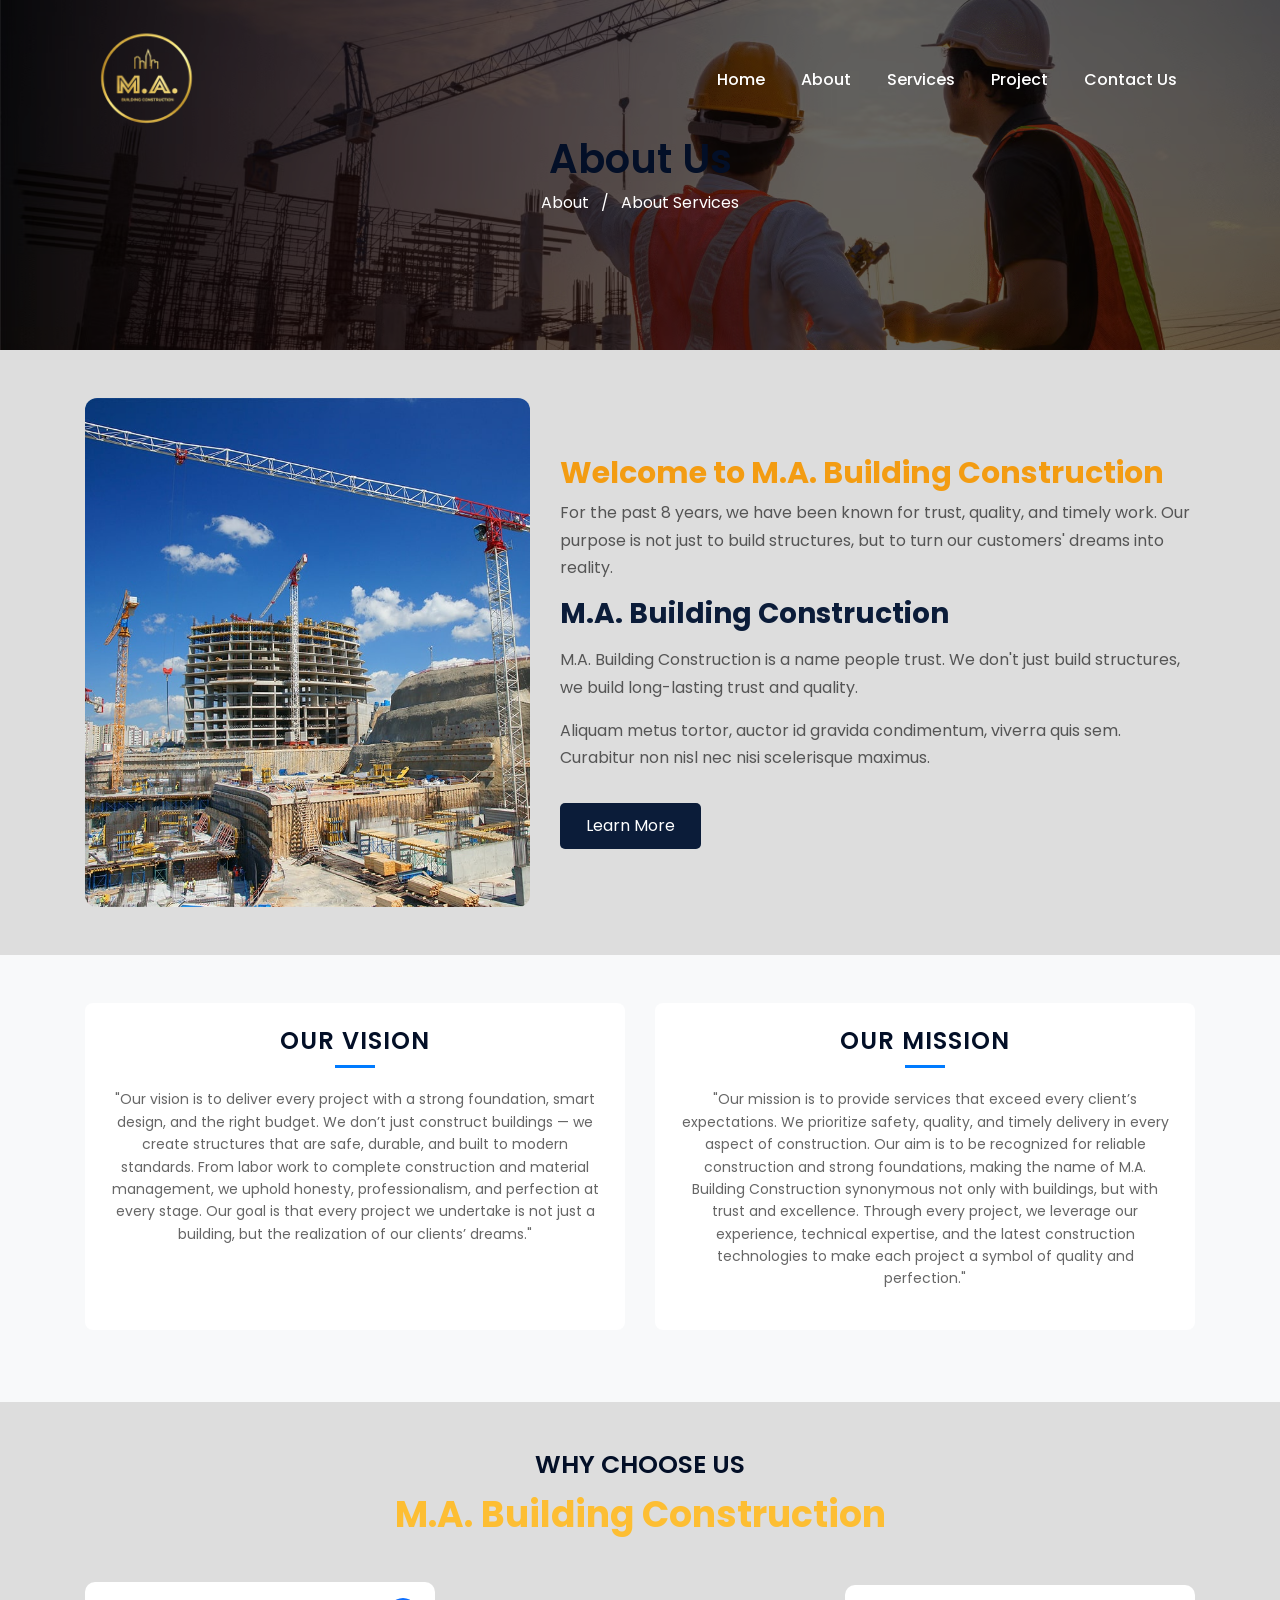
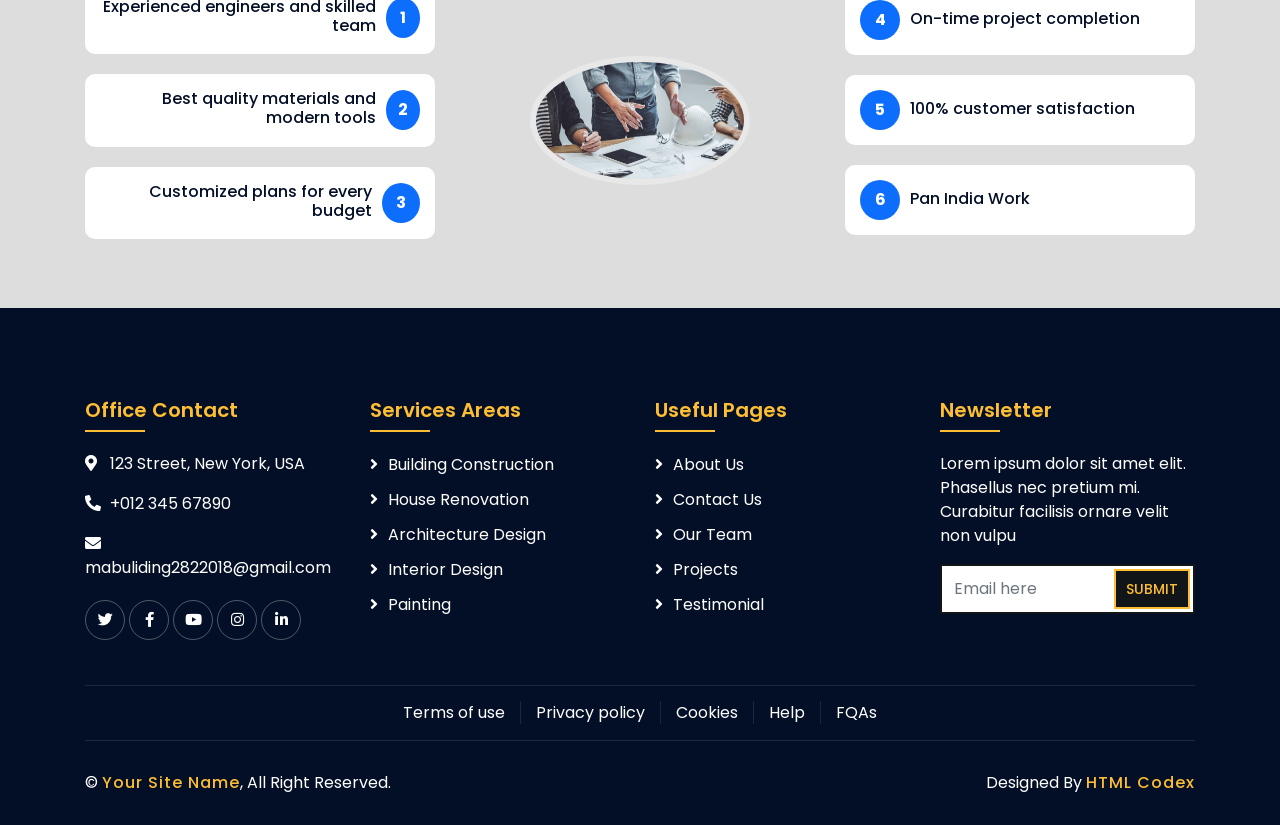
<file: about.html>
<!DOCTYPE html>
<html lang="en">
    <head>
        <meta charset="utf-8">
   
<title>About Us | M.A. Building Construction Purvanchal</title>
<meta name="description" content="With 8+ years of experience, M.A. Building Construction is known for quality, trust & timely delivery in Purvanchal, Uttar Pradesh & Bihar construction projects.">
<meta name="keywords" content="about construction company Purvanchal, experienced builders UP Bihar, trusted construction company">

        <meta content="width=device-width, initial-scale=1.0" name="viewport">
        <meta content="Construction Company Website Template" name="keywords">
        <meta content="Construction Company Website Template" name="description">

        <!-- Favicon -->
        <link href="img/favicon.ico" rel="icon">

        <!-- Google Font -->
        <link href="https://fonts.googleapis.com/css2?family=Poppins:wght@100;200;300;400;500;600;700;800;900&display=swap" rel="stylesheet">

        <!-- CSS Libraries -->
        <link href="https://stackpath.bootstrapcdn.com/bootstrap/4.4.1/css/bootstrap.min.css" rel="stylesheet">
        <link href="https://cdnjs.cloudflare.com/ajax/libs/font-awesome/5.10.0/css/all.min.css" rel="stylesheet">
        <link href="lib/flaticon/font/flaticon.css" rel="stylesheet"> 
        <link href="lib/animate/animate.min.css" rel="stylesheet">
        <link href="lib/owlcarousel/assets/owl.carousel.min.css" rel="stylesheet">
        <link href="lib/lightbox/css/lightbox.min.css" rel="stylesheet">
        <link href="lib/slick/slick.css" rel="stylesheet">
        <link href="lib/slick/slick-theme.css" rel="stylesheet">

        <!-- Template Stylesheet -->
        <link href="css/style.css" rel="stylesheet">
            <link href="css/about.css" rel="stylesheet">
            
    </head>

    <body>
       
             
<!-- <<<<<<<<<< navbaaar start>>>>>>>>>>> -->


<nav class="navbar navbar-expand-lg navbar-dark fixed-top navbar-custom" id="mainNavbar">
  <div class="container">

    <!-- LOGO -->
    <a class="navbar-brand" href="#">
      <img src="img/malogo.png"  alt="Logo" class="img-fluid logo-img ">
    </a>

    <!-- TOGGLER -->
    <button class="navbar-toggler" type="button" data-toggle="collapse" data-target="#navbarNav">
      <span class="navbar-toggler-icon"></span>
    </button>

    <!-- MENU -->
    <div class="collapse navbar-collapse" id="navbarNav">
      <ul class="navbar-nav ml-auto text-center">

        <li class="nav-item active">
          <a class="nav-link" href="index.html">Home</a>
        </li>

        <li class="nav-item">
          <a class="nav-link" href="about.html">About</a>
        </li>

        <li class="nav-item">
          <a class="nav-link" href="service.html">Services</a>
        </li>

        <li class="nav-item">
          <a class="nav-link" href="project.html">Project</a>
        </li>

        <li class="nav-item">
          <a class="nav-link" href="contact.html">Contact Us</a>
        </li>

      </ul>
    </div>

  </div>
</nav>


            <!-- Page Header End -->


<div class="page-header d-flex align-items-center">
    <div class="container text-center text-md-start">
        <div class="row">
            <div class="col-12">
                <h2 class="page-title">About Us</h2>
            </div>
            <div class="col-12">
                <nav class="breadcrumb-custom">
                    <a href="#">About</a>
                    <span class="mx-2">/</span>
                    <a href="#">About Services</a>
                </nav>
            </div>
        </div>
    </div>
</div>





            <!-- About Start -->
          <div class="about-section py-5">
  <div class="container">
    <div class="row align-items-center">

      <!-- Image -->
      <div class="col-lg-5 col-md-6 mb-4 mb-md-0">
        <div class="about-img">
          <img src="img/about.jpg" class="img-fluid" alt="Construction Company">
        </div>
      </div>

      
      <!-- Content -->
      <div class="col-lg-7 col-md-6">
        
        <div class="section-header1 mb-3">
          <h2 class="sub-title1">Welcome to M.A. Building Construction</h2>
          <p class=""> For the past 8 years, we have been known for trust, quality, and timely work. Our purpose is not just to build structures, but to turn our customers' dreams into reality.</p>
          <h3 class="main-title">M.A. Building Construction</h3>
        </div>

        <div class="about-text">
          <p>
           M.A. Building Construction is a name people trust. We don't just build structures, we build long-lasting trust and quality.
          </p>

          <p>
            Aliquam metus tortor, auctor id gravida condimentum, viverra quis sem. Curabitur non nisl nec nisi scelerisque maximus.
          </p>

          <a class="btn btn-custom mt-3" href="#">Learn More</a>
        </div>

      </div>

    </div>
  </div>
</div>
            <!-- About End -->
            
            
            <!-- our Mission -->
          <section class="vision-mission py-5">
    <div class="container">
        <div class="row text-center">

            <!-- OUR VISION -->
            <div class="col-md-6 mb-4">
                <div class="vm-box p-4 h-100">
                    <h3 class="vm-title">OUR VISION</h3>
                    <div class="underline"></div>
                    <p>
                  "Our vision is to deliver every project with a strong foundation, smart design, and the right budget. We don’t just construct buildings — we create structures that are safe, durable, and built to modern standards. From labor work to complete construction and material management, we uphold honesty, professionalism, and perfection at every stage. Our goal is that every project we undertake is not just a building, but the realization of our clients’ dreams."

                </div>
            </div>

            <!-- OUR MISSION -->
            <div class="col-md-6 mb-4">
                <div class="vm-box p-4 h-100">
                    <h3 class="vm-title">OUR MISSION</h3>
                    <div class="underline"></div>
                    <p>
                       "Our mission is to provide services that exceed every client’s expectations. We prioritize safety, quality, and timely delivery in every aspect of construction. Our aim is to be recognized for reliable construction and strong foundations, making the name of M.A. Building Construction synonymous not only with buildings, but with trust and excellence. Through every project, we leverage our experience, technical expertise, and the latest construction technologies to make each project a symbol of quality and perfection."
                </div>
            </div>

        </div>
    </div>
</section>

            <!-- our mission end -->
            

<!-- <<<<<<<<<<choose>>>>>>>>>>>> -->
<div class="container py-5">
  <div class="section-title">
    <h2 class="section-titleheading">WHY CHOOSE US</h2>
    <p>M.A. Building Construction</p>
  </div>

  <div class="row align-items-center">

    <!-- Left Features -->
    <div class="col-md-4 left-features ">
      <div class="feature-box">
        <div>
          <h6 class="mb-1 ">Experienced engineers and skilled team</h6>
  
        </div>
        <div class="feature-icon">1</div>
      </div>

      <div class="feature-box">
        <div>
          <h6 class="mb-1">Best quality materials and modern tools</h6>

        </div>
        <div class="feature-icon">2</div>
      </div>

      <div class="feature-box">
        <div>
          <h6 class="mb-1">Customized plans for every budget</h6>
       
        </div>
        <div class="feature-icon">3</div>
      </div>
    </div>

    <!-- Center Image -->
    <div class="col-md-4 text-center my-4 my-md-0">
      <img src="img/design.jpg" class="center-image img-fluid" alt="Center Image">
    </div>

    <!-- Right Features -->
    <div class="col-md-4">
      <div class="feature-box">
        <div class="feature-icon">4</div>
        <div>
          <h6 class="mb-1"> On-time project completion</h6>
       
        </div>
      </div>

      <div class="feature-box">
        <div class="feature-icon">5</div>
        <div>
          <h6 class="mb-1">100% customer satisfaction</h6>
       
        </div>
      </div>

      <div class="feature-box">
        <div class="feature-icon">6</div>
        <div>
          <h6 class="mb-1">Pan India Work</h6>
         
        </div>
      </div>
    </div>

  </div>
</div>

<!-- <<<<<<<<<< choose end>>>>>>>>>>>> -->

            
            <!-- FAQs Start -->
            <!-- <div class="faqs">
                <div class="container">
                    <div class="section-header text-center">
                        <p>Frequently Asked Question</p>
                        <h2>You May Ask</h2>
                    </div>
                    <div class="row">
                        <div class="col-md-6">
                            <div id="accordion-1">
                                <div class="card wow fadeInLeft" data-wow-delay="0.1s">
                                    <div class="card-header">
                                        <a class="card-link collapsed" data-toggle="collapse" href="#collapseOne">
                                            Lorem ipsum dolor sit amet?
                                        </a>
                                    </div>
                                    <div id="collapseOne" class="collapse" data-parent="#accordion-1">
                                        <div class="card-body">
                                            Lorem ipsum dolor sit amet, consectetur adipiscing elit. Phasellus nec pretium mi. Curabitur facilisis ornare velit non.
                                        </div>
                                    </div>
                                </div>
                                <div class="card wow fadeInLeft" data-wow-delay="0.2s">
                                    <div class="card-header">
                                        <a class="card-link collapsed" data-toggle="collapse" href="#collapseTwo">
                                            Lorem ipsum dolor sit amet?
                                        </a>
                                    </div>
                                    <div id="collapseTwo" class="collapse" data-parent="#accordion-1">
                                        <div class="card-body">
                                            Lorem ipsum dolor sit amet, consectetur adipiscing elit. Phasellus nec pretium mi. Curabitur facilisis ornare velit non.
                                        </div>
                                    </div>
                                </div>
                                <div class="card wow fadeInLeft" data-wow-delay="0.3s">
                                    <div class="card-header">
                                        <a class="card-link collapsed" data-toggle="collapse" href="#collapseThree">
                                            Lorem ipsum dolor sit amet?
                                        </a>
                                    </div>
                                    <div id="collapseThree" class="collapse" data-parent="#accordion-1">
                                        <div class="card-body">
                                            Lorem ipsum dolor sit amet, consectetur adipiscing elit. Phasellus nec pretium mi. Curabitur facilisis ornare velit non.
                                        </div>
                                    </div>
                                </div>
                                <div class="card wow fadeInLeft" data-wow-delay="0.4s">
                                    <div class="card-header">
                                        <a class="card-link collapsed" data-toggle="collapse" href="#collapseFour">
                                            Lorem ipsum dolor sit amet?
                                        </a>
                                    </div>
                                    <div id="collapseFour" class="collapse" data-parent="#accordion-1">
                                        <div class="card-body">
                                            Lorem ipsum dolor sit amet, consectetur adipiscing elit. Phasellus nec pretium mi. Curabitur facilisis ornare velit non.
                                        </div>
                                    </div>
                                </div>
                                <div class="card wow fadeInLeft" data-wow-delay="0.5s">
                                    <div class="card-header">
                                        <a class="card-link collapsed" data-toggle="collapse" href="#collapseFive">
                                            Lorem ipsum dolor sit amet?
                                        </a>
                                    </div>
                                    <div id="collapseFive" class="collapse" data-parent="#accordion-1">
                                        <div class="card-body">
                                            Lorem ipsum dolor sit amet, consectetur adipiscing elit. Phasellus nec pretium mi. Curabitur facilisis ornare velit non.
                                        </div>
                                    </div>
                                </div>
                            </div>
                        </div>
                        <div class="col-md-6">
                            <div id="accordion-2">
                                <div class="card wow fadeInRight" data-wow-delay="0.1s">
                                    <div class="card-header">
                                        <a class="card-link collapsed" data-toggle="collapse" href="#collapseSix">
                                            Lorem ipsum dolor sit amet?
                                        </a>
                                    </div>
                                    <div id="collapseSix" class="collapse" data-parent="#accordion-2">
                                        <div class="card-body">
                                            Lorem ipsum dolor sit amet, consectetur adipiscing elit. Phasellus nec pretium mi. Curabitur facilisis ornare velit non.
                                        </div>
                                    </div>
                                </div>
                                <div class="card wow fadeInRight" data-wow-delay="0.2s">
                                    <div class="card-header">
                                        <a class="card-link collapsed" data-toggle="collapse" href="#collapseSeven">
                                            Lorem ipsum dolor sit amet?
                                        </a>
                                    </div>
                                    <div id="collapseSeven" class="collapse" data-parent="#accordion-2">
                                        <div class="card-body">
                                            Lorem ipsum dolor sit amet, consectetur adipiscing elit. Phasellus nec pretium mi. Curabitur facilisis ornare velit non.
                                        </div>
                                    </div>
                                </div>
                                <div class="card wow fadeInRight" data-wow-delay="0.3s">
                                    <div class="card-header">
                                        <a class="card-link collapsed" data-toggle="collapse" href="#collapseEight">
                                            Lorem ipsum dolor sit amet?
                                        </a>
                                    </div>
                                    <div id="collapseEight" class="collapse" data-parent="#accordion-2">
                                        <div class="card-body">
                                            Lorem ipsum dolor sit amet, consectetur adipiscing elit. Phasellus nec pretium mi. Curabitur facilisis ornare velit non.
                                        </div>
                                    </div>
                                </div>
                                <div class="card wow fadeInRight" data-wow-delay="0.4s">
                                    <div class="card-header">
                                        <a class="card-link collapsed" data-toggle="collapse" href="#collapseNine">
                                            Lorem ipsum dolor sit amet?
                                        </a>
                                    </div>
                                    <div id="collapseNine" class="collapse" data-parent="#accordion-2">
                                        <div class="card-body">
                                            Lorem ipsum dolor sit amet, consectetur adipiscing elit. Phasellus nec pretium mi. Curabitur facilisis ornare velit non.
                                        </div>
                                    </div>
                                </div>
                                <div class="card wow fadeInRight" data-wow-delay="0.5s">
                                    <div class="card-header">
                                        <a class="card-link collapsed" data-toggle="collapse" href="#collapseTen">
                                            Lorem ipsum dolor sit amet?
                                        </a>
                                    </div>
                                    <div id="collapseTen" class="collapse" data-parent="#accordion-2">
                                        <div class="card-body">
                                            Lorem ipsum dolor sit amet, consectetur adipiscing elit. Phasellus nec pretium mi. Curabitur facilisis ornare velit non.
                                        </div>
                                    </div>
                                </div>
                            </div>
                        </div>
                    </div>
                </div>
            </div> -->
            <!-- FAQs End -->





            <!-- Footer Start -->
            <div class="footer wow fadeIn" data-wow-delay="0.3s">
                <div class="container">
                    <div class="row">
                        <div class="col-md-6 col-lg-3">
                            <div class="footer-contact">
                                <h2>Office Contact</h2>
                                <p><i class="fa fa-map-marker-alt"></i>123 Street, New York, USA</p>
                                <p><i class="fa fa-phone-alt"></i>+012 345 67890</p>
                                <p><i class="fa fa-envelope"></i>mabuliding2822018@gmail.com</p>
                                <div class="footer-social">
                                    <a href=""><i class="fab fa-twitter"></i></a>
                                    <a href=""><i class="fab fa-facebook-f"></i></a>
                                    <a href=""><i class="fab fa-youtube"></i></a>
                                    <a href=""><i class="fab fa-instagram"></i></a>
                                    <a href=""><i class="fab fa-linkedin-in"></i></a>
                                </div>
                            </div>
                        </div>
                        <div class="col-md-6 col-lg-3">
                            <div class="footer-link">
                                <h2>Services Areas</h2>
                                <a href="">Building Construction</a>
                                <a href="">House Renovation</a>
                                <a href="">Architecture Design</a>
                                <a href="">Interior Design</a>
                                <a href="">Painting</a>
                            </div>
                        </div>
                        <div class="col-md-6 col-lg-3">
                            <div class="footer-link">
                                <h2>Useful Pages</h2>
                                <a href="">About Us</a>
                                <a href="">Contact Us</a>
                                <a href="">Our Team</a>
                                <a href="">Projects</a>
                                <a href="">Testimonial</a>
                            </div>
                        </div>
                        <div class="col-md-6 col-lg-3">
                            <div class="newsletter">
                                <h2>Newsletter</h2>
                                <p>
                                    Lorem ipsum dolor sit amet elit. Phasellus nec pretium mi. Curabitur facilisis ornare velit non vulpu
                                </p>
                                <div class="form">
                                    <input class="form-control" placeholder="Email here">
                                    <button class="btn">Submit</button>
                                </div>
                            </div>
                        </div>
                    </div>
                </div>
                <div class="container footer-menu">
                    <div class="f-menu">
                        <a href="">Terms of use</a>
                        <a href="">Privacy policy</a>
                        <a href="">Cookies</a>
                        <a href="">Help</a>
                        <a href="">FQAs</a>
                    </div>
                </div>
                <div class="container copyright">
                    <div class="row">
                        <div class="col-md-6">
                            <p>&copy; <a href="#">Your Site Name</a>, All Right Reserved.</p>
                        </div>
                        <div class="col-md-6">
                            <p>Designed By <a href="https://htmlcodex.com">HTML Codex</a></p>
                        </div>
                    </div>
                </div>
            </div>
            <!-- Footer End -->

            <a href="#" class="back-to-top"><i class="fa fa-chevron-up"></i></a>
        </div>

        <!-- JavaScript Libraries -->
        <script src="https://code.jquery.com/jquery-3.4.1.min.js"></script>
        <script src="https://stackpath.bootstrapcdn.com/bootstrap/4.4.1/js/bootstrap.bundle.min.js"></script>
        <script src="lib/easing/easing.min.js"></script>
        <script src="lib/wow/wow.min.js"></script>
        <script src="lib/owlcarousel/owl.carousel.min.js"></script>
        <script src="lib/isotope/isotope.pkgd.min.js"></script>
        <script src="lib/lightbox/js/lightbox.min.js"></script>
        <script src="lib/waypoints/waypoints.min.js"></script>
        <script src="lib/counterup/counterup.min.js"></script>
        <script src="lib/slick/slick.min.js"></script>





 <script>
window.addEventListener("scroll", function () {
    var navbar = document.getElementById("mainNavbar");

    if (window.scrollY > 50) {
        navbar.classList.add("scrolled");
    } else {
        navbar.classList.remove("scrolled");
    }
});
</script>

   </body>
</html>
</file>
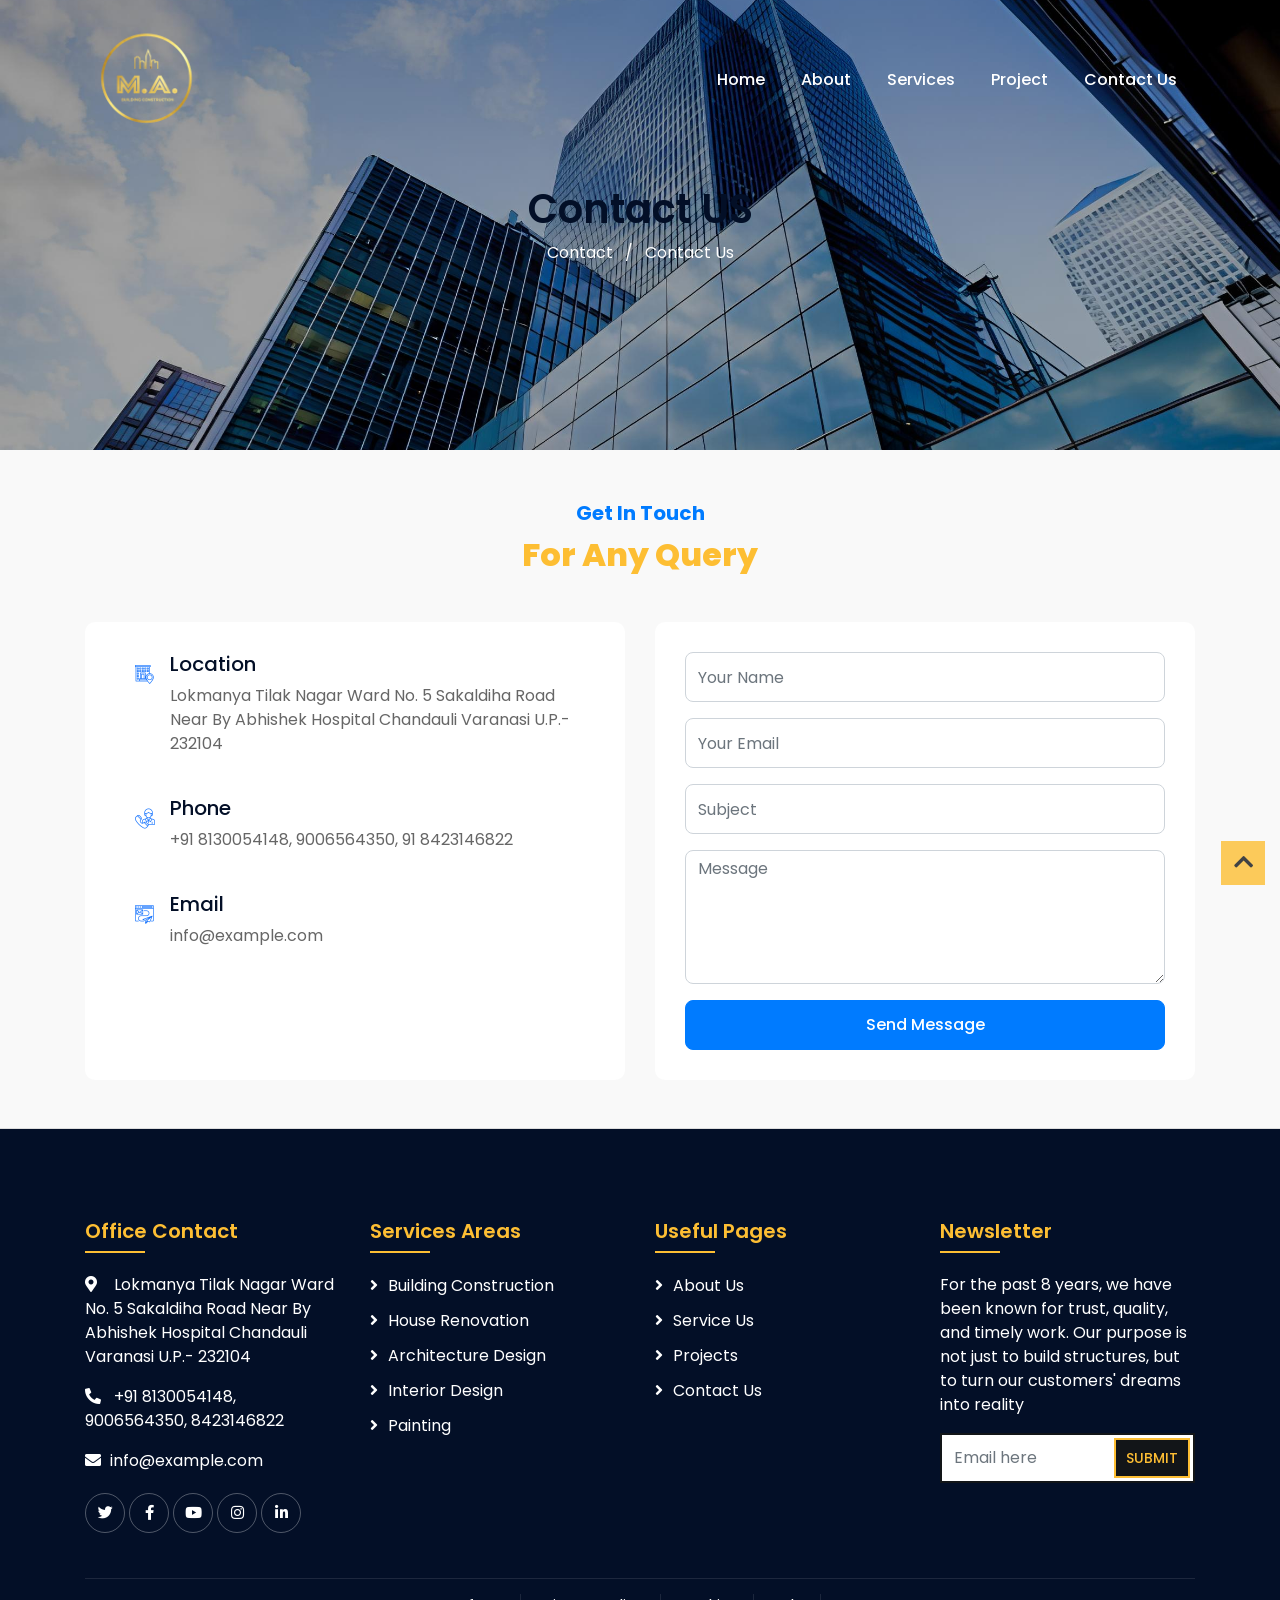
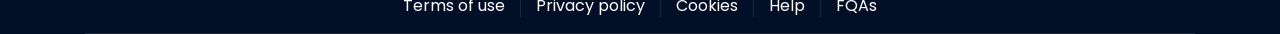
<file: contact.html>
<!DOCTYPE html>
<html lang="en">
    <head>
        <meta charset="utf-8">

<title>Contact M.A. Building Construction | Purvanchal UP & Bihar</title>
<meta name="description" content="Contact M.A. Building Construction for reliable construction services in Purvanchal, Uttar Pradesh & Bihar. Get a free consultation for your dream project today.">
<meta name="keywords" content="contact construction company Purvanchal, builder contact UP Bihar, construction inquiry">

        <meta content="width=device-width, initial-scale=1.0" name="viewport">
        <meta content="Construction Company Website Template" name="keywords">
        <meta content="Construction Company Website Template" name="description">

        <!-- Favicon -->
        <link href="img/favicon.ico" rel="icon">

        <!-- Google Font -->
        <link href="https://fonts.googleapis.com/css2?family=Poppins:wght@100;200;300;400;500;600;700;800;900&display=swap" rel="stylesheet">

        <!-- CSS Libraries -->
        <link href="https://stackpath.bootstrapcdn.com/bootstrap/4.4.1/css/bootstrap.min.css" rel="stylesheet">
        <link href="https://cdnjs.cloudflare.com/ajax/libs/font-awesome/5.10.0/css/all.min.css" rel="stylesheet">
        <link href="lib/flaticon/font/flaticon.css" rel="stylesheet"> 
        <link href="lib/animate/animate.min.css" rel="stylesheet">
        <link href="lib/owlcarousel/assets/owl.carousel.min.css" rel="stylesheet">
        <link href="lib/lightbox/css/lightbox.min.css" rel="stylesheet">
        <link href="lib/slick/slick.css" rel="stylesheet">
        <link href="lib/slick/slick-theme.css" rel="stylesheet">

        <!-- Template Stylesheet -->
        <link href="css/style.css" rel="stylesheet">
             <link href="css/contactus.css" rel="stylesheet">
    </head>

    <body>
    <!-- <<<<<<<<<< navbaaar start>>>>>>>>>>> -->


<nav class="navbar navbar-expand-lg navbar-dark fixed-top navbar-custom" id="mainNavbar">
  <div class="container">

    <!-- LOGO -->
    <a class="navbar-brand" href="#">
      <img src="img/malogo.png"  alt="Logo" class="img-fluid logo-img ">
    </a>

    <!-- TOGGLER -->
    <button class="navbar-toggler" type="button" data-toggle="collapse" data-target="#navbarNav">
      <span class="navbar-toggler-icon"></span>
    </button>

    <!-- MENU -->
    <div class="collapse navbar-collapse" id="navbarNav">
      <ul class="navbar-nav ml-auto text-center">

        <li class="nav-item active">
          <a class="nav-link" href="index.html">Home</a>
        </li>

        <li class="nav-item">
          <a class="nav-link" href="about.html">About</a>
        </li>

        <li class="nav-item">
          <a class="nav-link" href="service.html">Services</a>
        </li>

        <li class="nav-item">
          <a class="nav-link" href="project.html">Project</a>
        </li>

        <li class="nav-item">
          <a class="nav-link" href="contact.html">Contact Us</a>
        </li>

      </ul>
    </div>

  </div>
</nav>


    <!-- MENU -->
   
            <!-- Page Header Start -->
           <div class="page-header d-flex align-items-center">
    <div class="container text-center text-md-start">
        <div class="row">
            <div class="col-12">
                <h2 class="page-title">Contact US</h2>
            </div>
            <div class="col-12">
                <nav class="breadcrumb-custom">
                    <a href="#">Contact</a>
                    <span class="mx-2">/</span>
                    <a href="#">Contact Us</a>
                </nav>
            </div>
        </div>
    </div>
</div>

            <!-- Page Header End -->


            <!-- Contact Start -->
          <div class="contact py-5">
  <div class="container">

    <!-- Section Header -->
    <div class="section-header text-center mb-5">
      <p class="text-primary mb-2">Get In Touch</p>
      <h2>For Any Query</h2>
    </div>

    <div class="row g-4 align-items-stretch">

      <!-- Contact Info -->
      <div class="col-lg-6 col-12">
        <div class="contact-info h-100">

          <div class="contact-item d-flex align-items-start mb-4">
            <i class="flaticon-address contact-icon"></i>
            <div class="contact-text">
              <h5>Location</h5>
              <p> Lokmanya Tilak Nagar Ward No. 5 Sakaldiha Road Near By Abhishek Hospital Chandauli Varanasi U.P.- 232104</p>
            </div>
          </div>

          <div class="contact-item d-flex align-items-start mb-4">
            <i class="flaticon-call contact-icon"></i>
            <div class="contact-text">
              <h5>Phone</h5>
              <p>+91 8130054148, 9006564350, 91 8423146822

            </div>
          </div>

          <div class="contact-item d-flex align-items-start">
            <i class="flaticon-send-mail contact-icon"></i>
            <div class="contact-text">
              <h5>Email</h5>
              <p>info@example.com</p>
            </div>
          </div>

        </div>
      </div>

      <!-- Contact Form -->
      <div class="col-lg-6 col-12">
        <div class="contact-form h-100">
          <form id="contactForm">

            <div class="mb-3">
              <input type="text" class="form-control" placeholder="Your Name" required>
            </div>

            <div class="mb-3">
              <input type="email" class="form-control" placeholder="Your Email" required>
            </div>

            <div class="mb-3">
              <input type="text" class="form-control" placeholder="Subject" required>
            </div>

            <div class="mb-3">
              <textarea class="form-control" rows="5" placeholder="Message" required></textarea>
            </div>

            <button class="btn btn-primary w-100" type="submit">
              Send Message
            </button>

          </form>
        </div>
      </div>

    </div>
  </div>
</div>
            <!-- Contact End -->


            <!-- Footer Start -->
                 <!-- Footer Start -->
            <div class="footer wow fadeIn" data-wow-delay="0.3s">
                <div class="container">
                    <div class="row">
                        <div class="col-md-6 col-lg-3">
                            <div class="footer-contact">
                                <h2>Office Contact</h2>
                                <p><i class="fa fa-map-marker-alt"></i>

Lokmanya Tilak Nagar Ward No. 5 Sakaldiha Road Near By Abhishek Hospital Chandauli Varanasi U.P.- 232104</p>
                               
         <p><i class="fa fa-phone-alt"></i> +91 8130054148, 9006564350, 8423146822</p>
                                <p><i class="fa fa-envelope"></i>info@example.com</p>
                                <div class="footer-social">
                                    <a href=""><i class="fab fa-twitter"></i></a>
                                    <a href=""><i class="fab fa-facebook-f"></i></a>
                                    <a href=""><i class="fab fa-youtube"></i></a>
                                    <a href=""><i class="fab fa-instagram"></i></a>
                                    <a href=""><i class="fab fa-linkedin-in"></i></a>
                                </div>
                            </div>
                        </div>
                        <div class="col-md-6 col-lg-3">
                            <div class="footer-link">
                                <h2>Services Areas</h2>
                                <a href="">Building Construction</a>
                                <a href="">House Renovation</a>
                                <a href="">Architecture Design</a>
                                <a href="">Interior Design</a>
                                <a href="">Painting</a>
                            </div>
                        </div>
                        <div class="col-md-6 col-lg-3">
                            <div class="footer-link">
                                <h2>Useful Pages</h2>
                                <a href="">About Us</a>
                                <a href="">Service Us</a>
                                <a href="">Projects</a>
                                <a href="">Contact Us</a>
                          
                            </div>
                        </div>
                        <div class="col-md-6 col-lg-3">
                            <div class="newsletter">
                                <h2>Newsletter</h2>
                                <p>
                                   For the past 8 years, we have been known for trust, quality, and timely work. Our purpose is not just to build structures, but to turn our customers' dreams into reality
                                </p>
                                <div class="form">
                                    <input class="form-control" placeholder="Email here">
                                    <button class="btn">Submit</button>
                                </div>
                            </div>
                        </div>
                    </div>
                </div>
                <div class="container footer-menu">
                    <div class="f-menu">
                        <a href="">Terms of use</a>
                        <a href="">Privacy policy</a>
                        <a href="">Cookies</a>
                        <a href="">Help</a>
                        <a href="">FQAs</a>
                    </div>
                </div>
                <!-- <div class="container copyright">
                    <div class="row">
                        <div class="col-md-6">
                            <p>&copy; <a href="#">Your Site Name</a>, All Right Reserved.</p>
                        </div>
                        <div class="col-md-6">
                            <p>Designed By <a href="https://htmlcodex.com">HTML Codex</a></p>
                        </div> -->
                    </div>
                </div>
            </div>
            <!-- Footer End -->

            <a href="#" class="back-to-top"><i class="fa fa-chevron-up"></i></a>
        </div>
        <!-- JavaScript Libraries -->
        <script src="https://code.jquery.com/jquery-3.4.1.min.js"></script>
        <script src="https://stackpath.bootstrapcdn.com/bootstrap/4.4.1/js/bootstrap.bundle.min.js"></script>
        <script src="lib/easing/easing.min.js"></script>
        <script src="lib/wow/wow.min.js"></script>
        <script src="lib/owlcarousel/owl.carousel.min.js"></script>
        <script src="lib/isotope/isotope.pkgd.min.js"></script>
        <script src="lib/lightbox/js/lightbox.min.js"></script>
        <script src="lib/waypoints/waypoints.min.js"></script>
        <script src="lib/counterup/counterup.min.js"></script>
        <script src="lib/slick/slick.min.js"></script>
        
        <!-- Contact Javascript File -->
        <script src="mail/jqBootstrapValidation.min.js"></script>
        <script src="mail/contact.js"></script>

        <!-- Template Javascript -->

        <!-- Template Javascript -->
        <script src="js/main.js"></script>

       <script src="https://code.jquery.com/jquery-3.5.1.min.js"></script>
<script src="https://stackpath.bootstrapcdn.com/bootstrap/4.5.2/js/bootstrap.min.js"></script>
            <!-- Nav Bar End -->

<script>
$(window).scroll(function () {
  if ($(this).scrollTop() > 50) {
    $('.navbar-custom').addClass('navbar-scrolled');
  } else {
    $('.navbar-custom').removeClass('navbar-scrolled');
  }
});
</script>

<script>
function toggle(el){
    el.classList.toggle("active");
}
</script>


<!-- <<<<<nav>>>>>>>>> -->
  <script>
window.addEventListener("scroll", function () {
    var navbar = document.getElementById("mainNavbar");

    if (window.scrollY > 50) {
        navbar.classList.add("scrolled");
    } else {
        navbar.classList.remove("scrolled");
    }
});
</script>



<!-- <<<<<<<<<<< traditional>>>>>>>>>> -->
<script>
// Smooth accordion animations for mobile
$(document).ready(function() {
  $('.accordion-toggle').on('click', function() {
    // Add smooth height transition
    $(this).next('.collapse').addClass('show');
  });
});
</script>

    </body>
</html>


        
    </body>
</html>
</file>
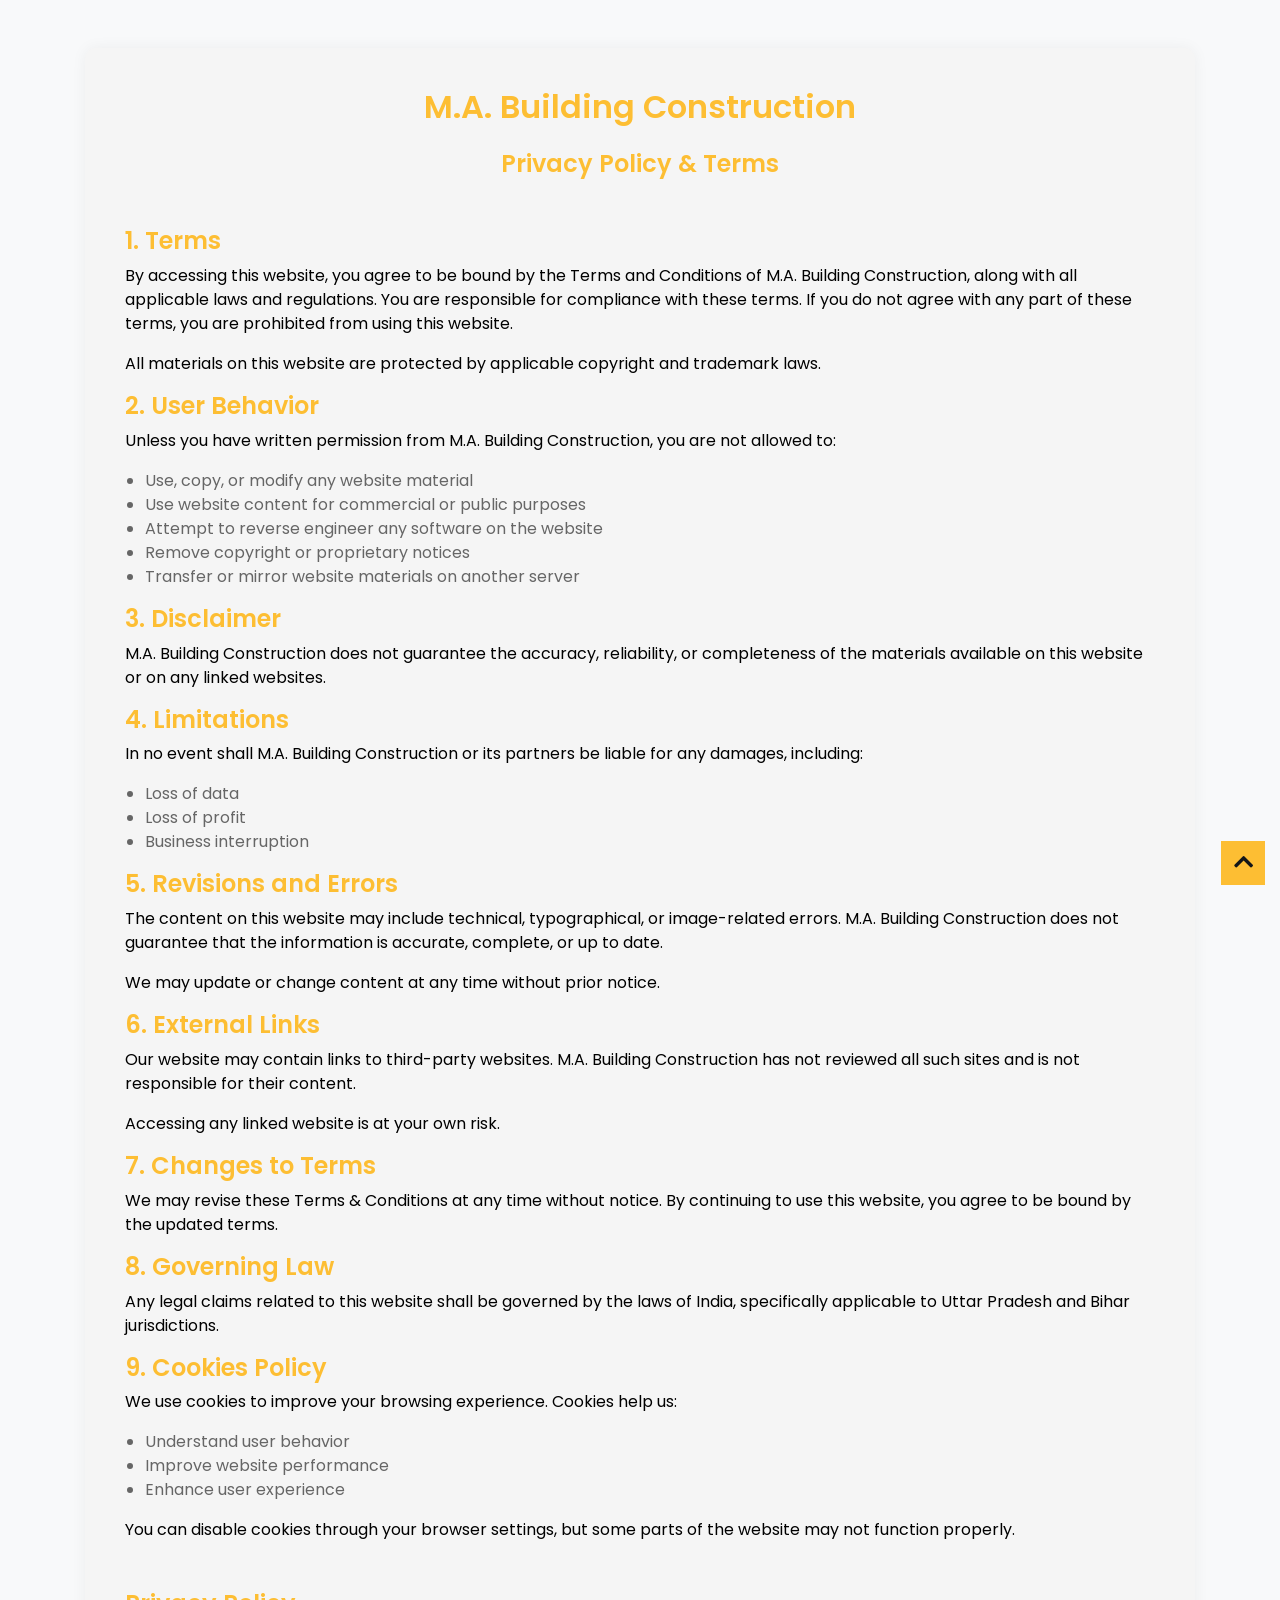
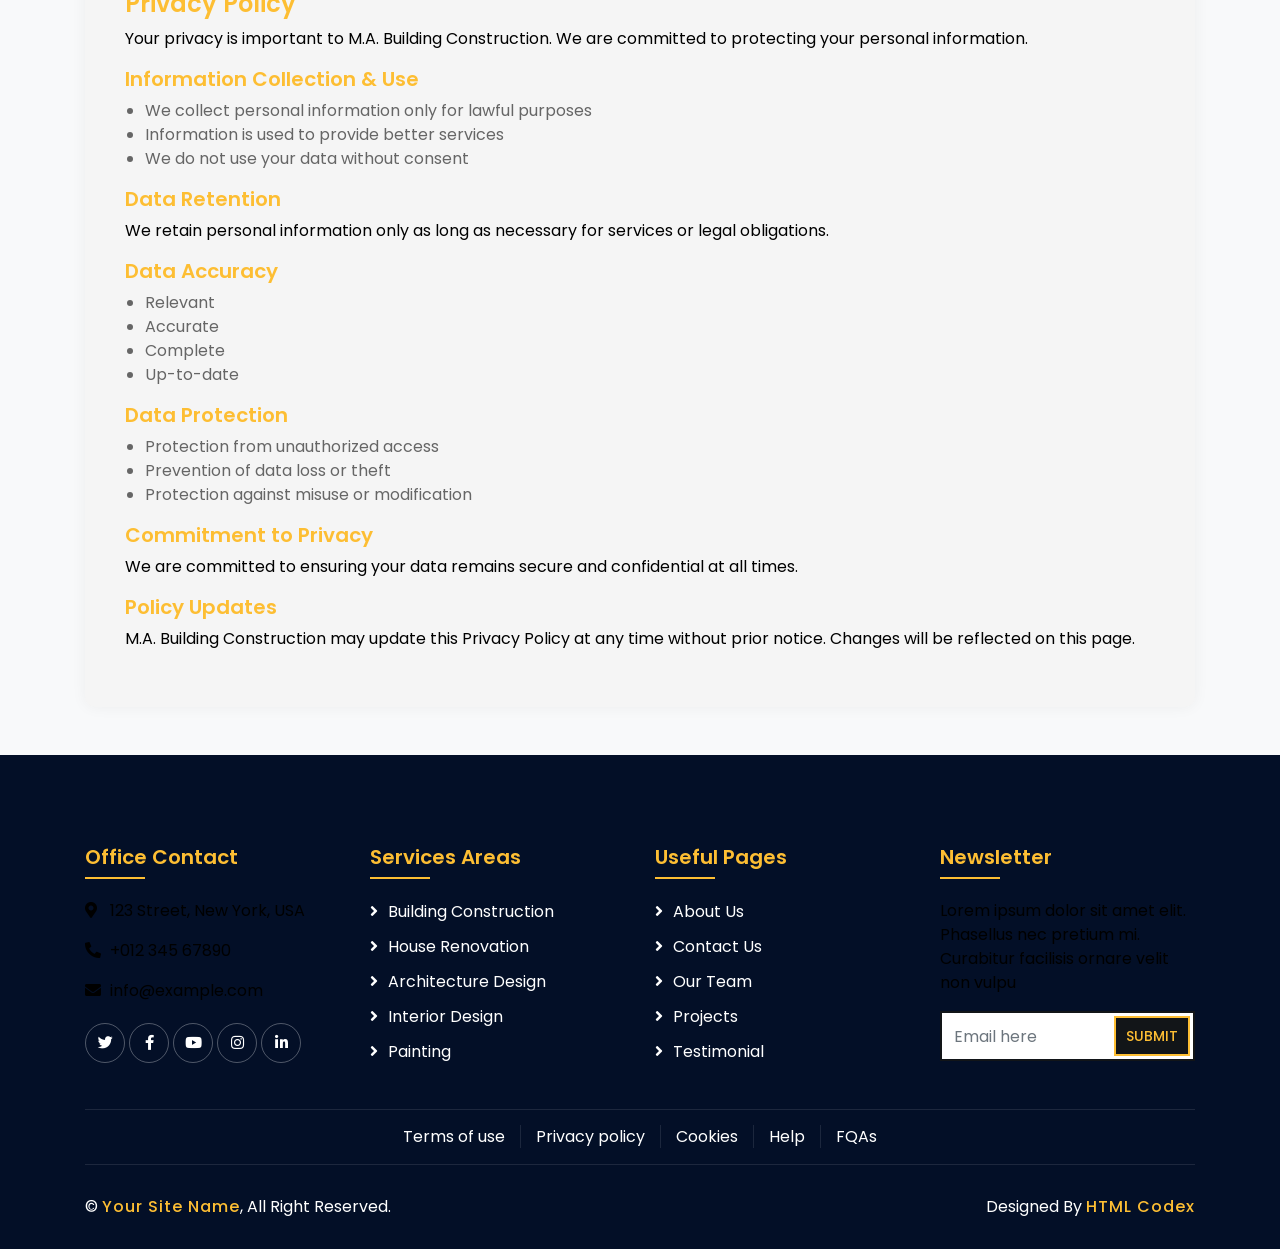
<file: privacypolicy.html>
<!DOCTYPE html>
<html lang="en">
    <head>
        <meta charset="utf-8">
    <title>Our Projects | M.A. Building Construction Purvanchal</title>
<meta name="description" content="Explore our completed construction projects across Purvanchal, Uttar Pradesh & Bihar. Quality workmanship, modern design & strong structures you can trust.">
<meta name="keywords" content="construction projects Purvanchal, building portfolio UP Bihar, completed construction work">
       
<meta content="width=device-width, initial-scale=1.0" name="viewport">
        <meta content="Construction Company Website Template" name="keywords">
        <meta content="Construction Company Website Template" name="description">

        <!-- Favicon -->
        <link href="img/favicon.ico" rel="icon">

        <!-- Google Font -->
        <link href="https://fonts.googleapis.com/css2?family=Poppins:wght@100;200;300;400;500;600;700;800;900&display=swap" rel="stylesheet">

        <!-- CSS Libraries -->
        <link href="https://stackpath.bootstrapcdn.com/bootstrap/4.4.1/css/bootstrap.min.css" rel="stylesheet">
        <link href="https://cdnjs.cloudflare.com/ajax/libs/font-awesome/5.10.0/css/all.min.css" rel="stylesheet">
        <link href="lib/flaticon/font/flaticon.css" rel="stylesheet"> 
        <link href="lib/animate/animate.min.css" rel="stylesheet">
        <link href="lib/owlcarousel/assets/owl.carousel.min.css" rel="stylesheet">
        <link href="lib/lightbox/css/lightbox.min.css" rel="stylesheet">
        <link href="lib/slick/slick.css" rel="stylesheet">
        <link href="lib/slick/slick-theme.css" rel="stylesheet">

        <!-- Template Stylesheet -->
        <link href="css/style.css" rel="stylesheet">

          <link href="css/privacypolicy.css" rel="stylesheet">
    </head>

    <body>

        <div class="container my-5">
    <div class="policy-section">

        <h2 class="text-center mb-4">M.A. Building Construction</h2>
        <h4 class="text-center mb-5">Privacy Policy & Terms</h4>

        <!-- Terms -->
        <h4>1. Terms</h4>
        <p>
            By accessing this website, you agree to be bound by the Terms and Conditions of M.A. Building Construction, along with all applicable laws and regulations. You are responsible for compliance with these terms. If you do not agree with any part of these terms, you are prohibited from using this website.
        </p>
        <p>All materials on this website are protected by applicable copyright and trademark laws.</p>

        <!-- User Behavior -->
        <h4>2. User Behavior</h4>
        <p>Unless you have written permission from M.A. Building Construction, you are not allowed to:</p>
        <ul>
            <li>Use, copy, or modify any website material</li>
            <li>Use website content for commercial or public purposes</li>
            <li>Attempt to reverse engineer any software on the website</li>
            <li>Remove copyright or proprietary notices</li>
            <li>Transfer or mirror website materials on another server</li>
        </ul>

        <!-- Disclaimer -->
        <h4>3. Disclaimer</h4>
        <p>
            M.A. Building Construction does not guarantee the accuracy, reliability, or completeness of the materials available on this website or on any linked websites.
        </p>

        <!-- Limitations -->
        <h4>4. Limitations</h4>
        <p>In no event shall M.A. Building Construction or its partners be liable for any damages, including:</p>
        <ul>
            <li>Loss of data</li>
            <li>Loss of profit</li>
            <li>Business interruption</li>
        </ul>

        <!-- Revisions -->
        <h4>5. Revisions and Errors</h4>
        <p>
            The content on this website may include technical, typographical, or image-related errors. M.A. Building Construction does not guarantee that the information is accurate, complete, or up to date.
        </p>
        <p>We may update or change content at any time without prior notice.</p>

        <!-- External Links -->
        <h4>6. External Links</h4>
        <p>
            Our website may contain links to third-party websites. M.A. Building Construction has not reviewed all such sites and is not responsible for their content.
        </p>
        <p>Accessing any linked website is at your own risk.</p>

        <!-- Changes -->
        <h4>7. Changes to Terms</h4>
        <p>
            We may revise these Terms & Conditions at any time without notice. By continuing to use this website, you agree to be bound by the updated terms.
        </p>

        <!-- Law -->
        <h4>8. Governing Law</h4>
        <p>
            Any legal claims related to this website shall be governed by the laws of India, specifically applicable to Uttar Pradesh and Bihar jurisdictions.
        </p>

        <!-- Cookies -->
        <h4>9. Cookies Policy</h4>
        <p>We use cookies to improve your browsing experience. Cookies help us:</p>
        <ul>
            <li>Understand user behavior</li>
            <li>Improve website performance</li>
            <li>Enhance user experience</li>
        </ul>
        <p>You can disable cookies through your browser settings, but some parts of the website may not function properly.</p>

        <!-- Privacy Policy -->
        <h4 class="mt-5">Privacy Policy</h4>
        <p>Your privacy is important to M.A. Building Construction. We are committed to protecting your personal information.</p>

        <h5>Information Collection & Use</h5>
        <ul>
            <li>We collect personal information only for lawful purposes</li>
            <li>Information is used to provide better services</li>
            <li>We do not use your data without consent</li>
        </ul>

        <h5>Data Retention</h5>
        <p>We retain personal information only as long as necessary for services or legal obligations.</p>

        <h5>Data Accuracy</h5>
        <ul>
            <li>Relevant</li>
            <li>Accurate</li>
            <li>Complete</li>
            <li>Up-to-date</li>
        </ul>

        <h5>Data Protection</h5>
        <ul>
            <li>Protection from unauthorized access</li>
            <li>Prevention of data loss or theft</li>
            <li>Protection against misuse or modification</li>
        </ul>

        <h5>Commitment to Privacy</h5>
        <p>
            We are committed to ensuring your data remains secure and confidential at all times.
        </p>

        <h5>Policy Updates</h5>
        <p>
            M.A. Building Construction may update this Privacy Policy at any time without prior notice. Changes will be reflected on this page.
        </p>

    </div>
</div>




  <!-- Footer Start -->
            <div class="footer wow fadeIn" data-wow-delay="0.3s">
                <div class="container">
                    <div class="row">
                        <div class="col-md-6 col-lg-3">
                            <div class="footer-contact">
                                <h2>Office Contact</h2>
                                <p><i class="fa fa-map-marker-alt"></i>123 Street, New York, USA</p>
                                <p><i class="fa fa-phone-alt"></i>+012 345 67890</p>
                                <p><i class="fa fa-envelope"></i>info@example.com</p>
                                <div class="footer-social">
                                    <a href=""><i class="fab fa-twitter"></i></a>
                                    <a href=""><i class="fab fa-facebook-f"></i></a>
                                    <a href=""><i class="fab fa-youtube"></i></a>
                                    <a href=""><i class="fab fa-instagram"></i></a>
                                    <a href=""><i class="fab fa-linkedin-in"></i></a>
                                </div>
                            </div>
                        </div>
                        <div class="col-md-6 col-lg-3">
                            <div class="footer-link">
                                <h2>Services Areas</h2>
                                <a href="">Building Construction</a>
                                <a href="">House Renovation</a>
                                <a href="">Architecture Design</a>
                                <a href="">Interior Design</a>
                                <a href="">Painting</a>
                            </div>
                        </div>
                        <div class="col-md-6 col-lg-3">
                            <div class="footer-link">
                                <h2>Useful Pages</h2>
                                <a href="">About Us</a>
                                <a href="">Contact Us</a>
                                <a href="">Our Team</a>
                                <a href="">Projects</a>
                                <a href="">Testimonial</a>
                            </div>
                        </div>
                        <div class="col-md-6 col-lg-3">
                            <div class="newsletter">
                                <h2>Newsletter</h2>
                                <p>
                                    Lorem ipsum dolor sit amet elit. Phasellus nec pretium mi. Curabitur facilisis ornare velit non vulpu
                                </p>
                                <div class="form">
                                    <input class="form-control" placeholder="Email here">
                                    <button class="btn">Submit</button>
                                </div>
                            </div>
                        </div>
                    </div>
                </div>
                <div class="container footer-menu">
                    <div class="f-menu">
                        <a href="">Terms of use</a>
                        <a href="">Privacy policy</a>
                        <a href="">Cookies</a>
                        <a href="">Help</a>
                        <a href="">FQAs</a>
                    </div>
                </div>
                <div class="container copyright">
                    <div class="row">
                        <div class="col-md-6">
                            <p>&copy; <a href="#">Your Site Name</a>, All Right Reserved.</p>
                        </div>
                        <div class="col-md-6">
                            <p>Designed By <a href="https://htmlcodex.com">HTML Codex</a></p>
                        </div>
                    </div>
                </div>
            </div>
            <!-- Footer End -->

            <a href="#" class="back-to-top"><i class="fa fa-chevron-up"></i></a>
        </div>










   <!-- JavaScript Libraries -->
        <script src="https://code.jquery.com/jquery-3.4.1.min.js"></script>
        <script src="https://stackpath.bootstrapcdn.com/bootstrap/4.4.1/js/bootstrap.bundle.min.js"></script>
        <script src="lib/easing/easing.min.js"></script>
        <script src="lib/wow/wow.min.js"></script>
        <script src="lib/owlcarousel/owl.carousel.min.js"></script>
        <script src="lib/isotope/isotope.pkgd.min.js"></script>
        <script src="lib/lightbox/js/lightbox.min.js"></script>
        <script src="lib/waypoints/waypoints.min.js"></script>
        <script src="lib/counterup/counterup.min.js"></script>
        <script src="lib/slick/slick.min.js"></script>
        
        <!-- Contact Javascript File -->
        <script src="mail/jqBootstrapValidation.min.js"></script>
        <script src="mail/contact.js"></script>

        <!-- Template Javascript -->
        <script src="js/main.js"></script>
    </body>
</html>
</file>
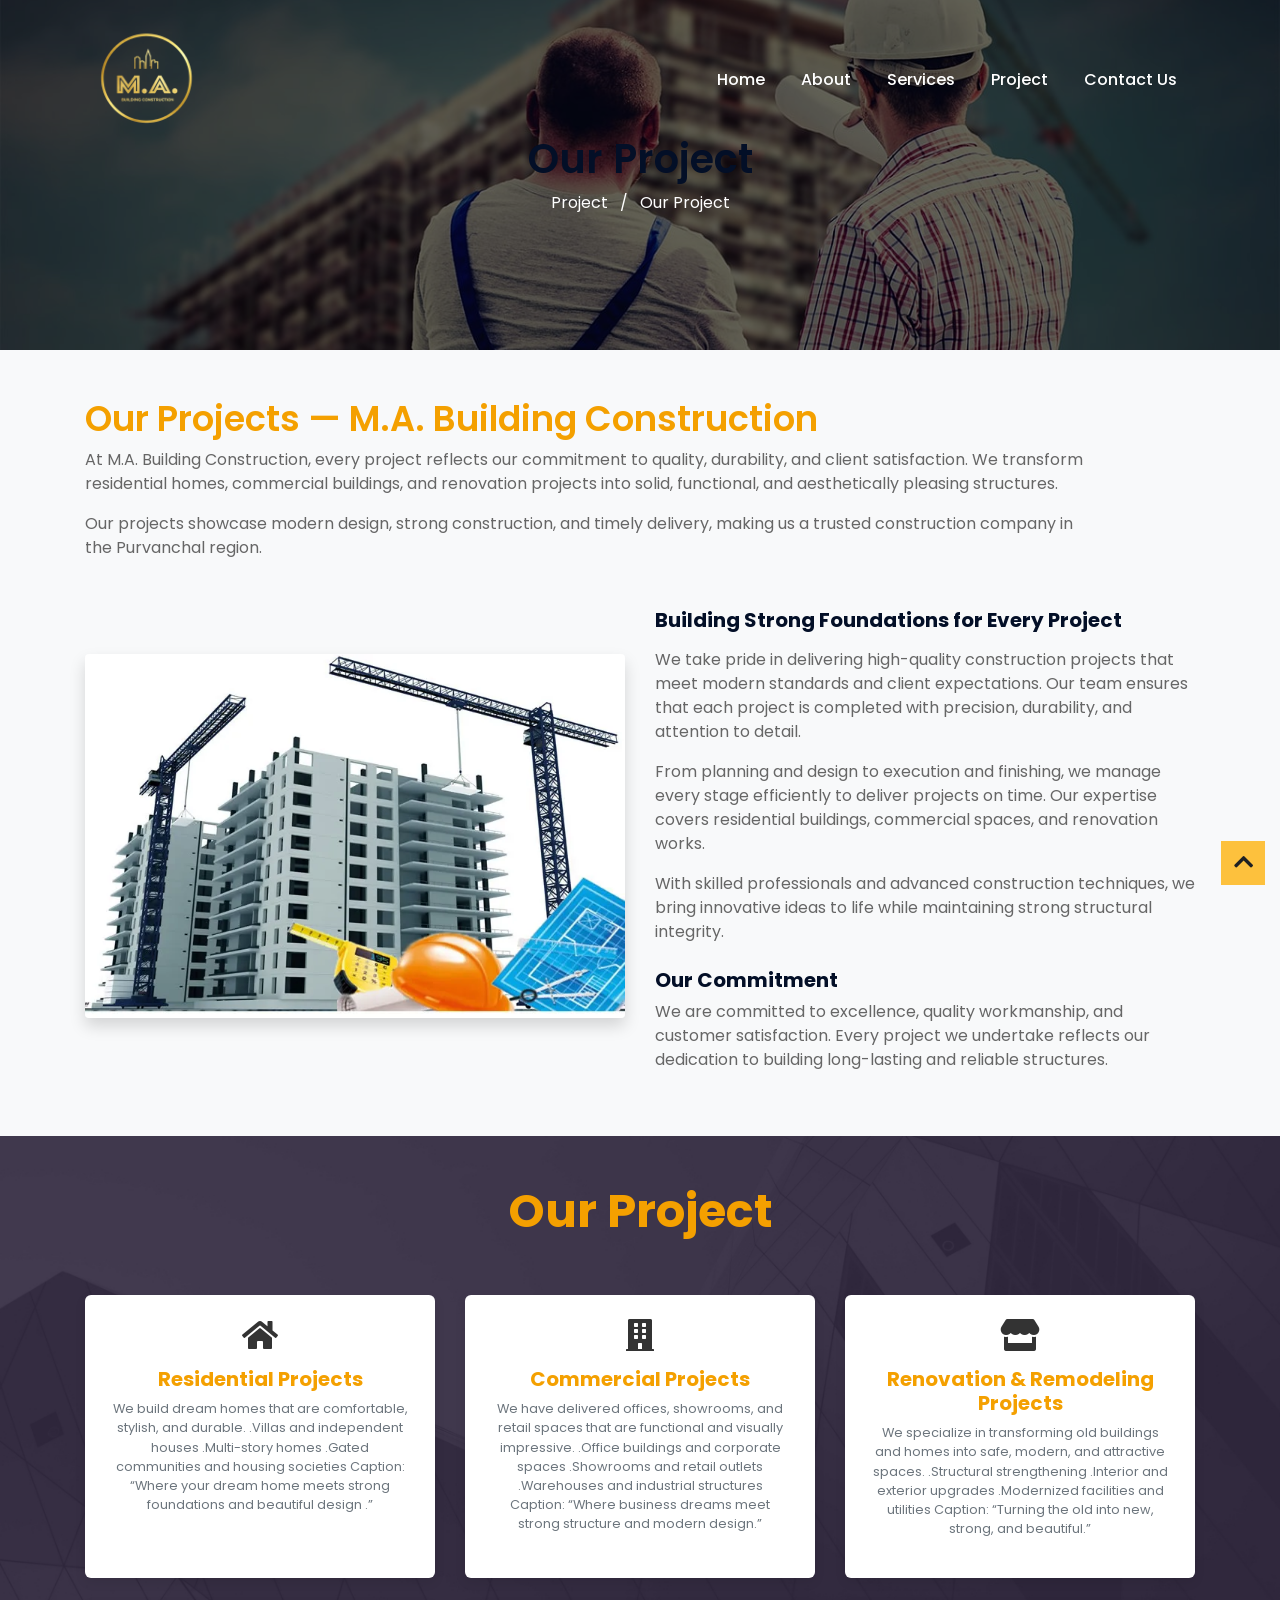
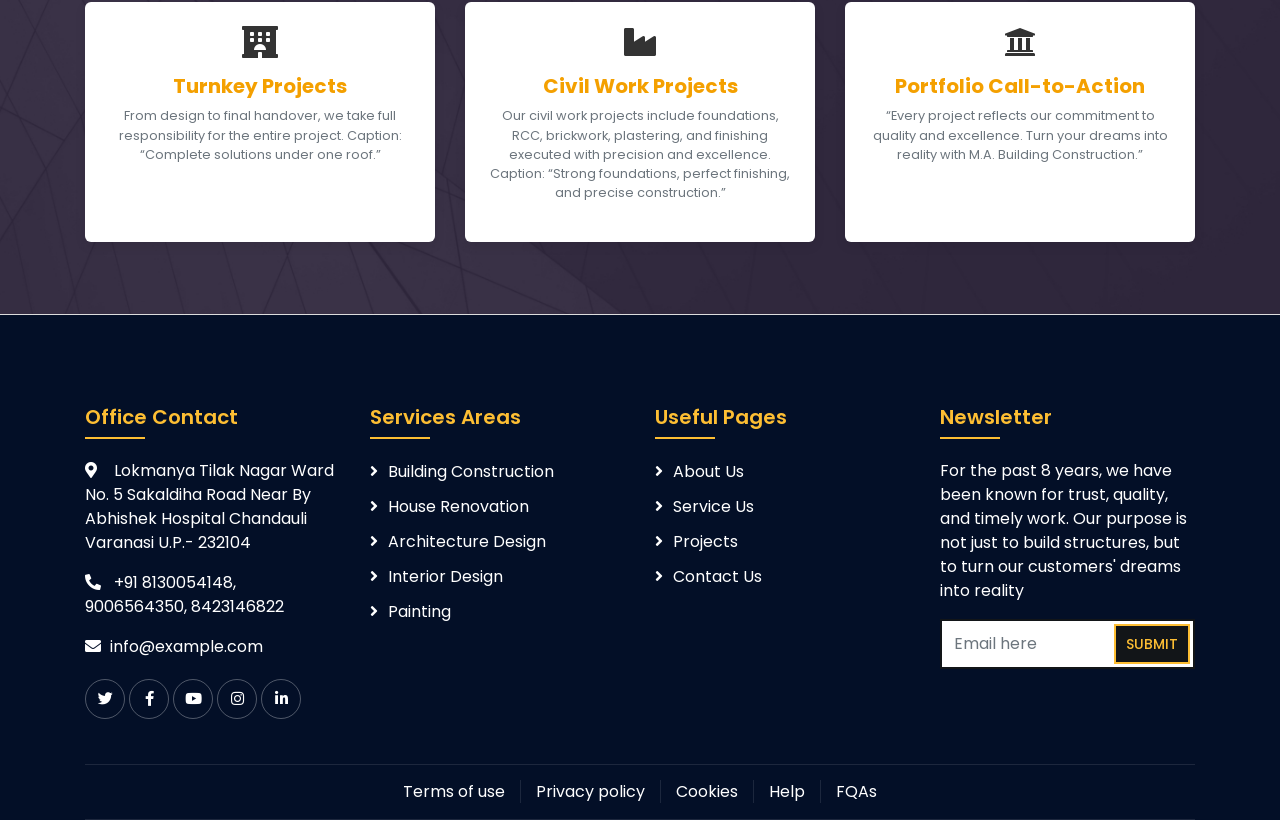
<file: project.html>
<!DOCTYPE html>
<html lang="en">
    <head>
        <meta charset="utf-8">
    <title>Our Projects | M.A. Building Construction Purvanchal</title>
<meta name="description" content="Explore our completed construction projects across Purvanchal, Uttar Pradesh & Bihar. Quality workmanship, modern design & strong structures you can trust.">
<meta name="keywords" content="construction projects Purvanchal, building portfolio UP Bihar, completed construction work">
       
<meta content="width=device-width, initial-scale=1.0" name="viewport">
        <meta content="Construction Company Website Template" name="keywords">
        <meta content="Construction Company Website Template" name="description">

        <!-- Favicon -->
        <link href="img/favicon.ico" rel="icon">

        <!-- Google Font -->
        <link href="https://fonts.googleapis.com/css2?family=Poppins:wght@100;200;300;400;500;600;700;800;900&display=swap" rel="stylesheet">

        <!-- CSS Libraries -->
        <link href="https://stackpath.bootstrapcdn.com/bootstrap/4.4.1/css/bootstrap.min.css" rel="stylesheet">
        <link href="https://cdnjs.cloudflare.com/ajax/libs/font-awesome/5.10.0/css/all.min.css" rel="stylesheet">
        <link href="lib/flaticon/font/flaticon.css" rel="stylesheet"> 
        <link href="lib/animate/animate.min.css" rel="stylesheet">
        <link href="lib/owlcarousel/assets/owl.carousel.min.css" rel="stylesheet">
        <link href="lib/lightbox/css/lightbox.min.css" rel="stylesheet">
        <link href="lib/slick/slick.css" rel="stylesheet">
        <link href="lib/slick/slick-theme.css" rel="stylesheet">

        <!-- Template Stylesheet -->
        <link href="css/style.css" rel="stylesheet">

          <link href="css/project.css" rel="stylesheet">
    </head>

    <body>
        
<nav class="navbar navbar-expand-lg navbar-dark fixed-top navbar-custom" id="mainNavbar">
  <div class="container">

    <!-- LOGO -->
    <a class="navbar-brand" href="#">
      <img src="img/malogo.png"  alt="Logo" class="img-fluid logo-img ">
    </a>

    <!-- TOGGLER -->
    <button class="navbar-toggler" type="button" data-toggle="collapse" data-target="#navbarNav">
      <span class="navbar-toggler-icon"></span>
    </button>

    <!-- MENU -->
    <div class="collapse navbar-collapse" id="navbarNav">
      <ul class="navbar-nav ml-auto text-center">

        <li class="nav-item active">
          <a class="nav-link" href="index.html">Home</a>
        </li>

        <li class="nav-item">
          <a class="nav-link" href="about.html">About</a>
        </li>

        <li class="nav-item">
          <a class="nav-link" href="service.html">Services</a>
        </li>

        <li class="nav-item">
          <a class="nav-link" href="project.html">Project</a>
        </li>

        <li class="nav-item">
          <a class="nav-link" href="contact.html">Contact Us</a>
        </li>

      </ul>
    </div>

  </div>
</nav>

            <!-- Nav Bar End -->
            
            
            <!-- Page Header Start -->
        
<div class="page-header d-flex align-items-center">
    <div class="container text-center text-md-start">
        <div class="row">
            <div class="col-12">
                <h2 class="page-title">Our Project</h2>
            </div>
            <div class="col-12">
                <nav class="breadcrumb-custom">
                    <a href="#">Project</a>
                    <span class="mx-2">/</span>
                    <a href="#">Our Project</a>
                </nav>
            </div>
        </div>
    </div>
</div>
            <!-- Page Header End -->


<!-- <<<<<<<<<<<<< project text>>>>>>>> -->

<section class="py-5 bg-light">
    <div class="container">

        <!-- Heading -->
        <div class="text-center mb-5">
            <h2 class="proejcttext">Our Projects — M.A. Building Construction</h2>
            <p class="proejcttext1" style="max-width: 1000px;">
                At M.A. Building Construction, every project reflects our commitment to quality, durability, and client satisfaction. 
                We transform residential homes, commercial buildings, and renovation projects into solid, functional, and aesthetically pleasing structures.
            </p>
             <p class="proejcttext1" style="max-width: 1000px;">
                Our projects showcase modern design, strong construction, and timely delivery, making us a trusted construction company in the Purvanchal region.
            </p>
        </div>

        <div class="row align-items-center">

            <!-- Left Image -->
            <div class="col-lg-6 col-md-12 mb-4">
              




 <img src="img/img-1.webp"   class="img-fluid rounded shadow w-100">

            </div>

            <!-- Right Content -->
            <div class="col-lg-6 col-md-12">

         <h5 class="Projecttext2 font-weight-bold mb-3">
                    Building Strong Foundations for Every Project
                </h5>

                <p>
                    We take pride in delivering high-quality construction projects that meet modern standards and client expectations. 
                    Our team ensures that each project is completed with precision, durability, and attention to detail.
                </p>

                <p>
                    From planning and design to execution and finishing, we manage every stage efficiently to deliver projects on time. 
                    Our expertise covers residential buildings, commercial spaces, and renovation works.
                </p>

                <p>
                    With skilled professionals and advanced construction techniques, we bring innovative ideas to life while maintaining strong structural integrity.
                </p>


 <h5 class=" mt-4 font-weight-bold">Our Commitment</h5>

                
                <p>
                    We are committed to excellence, quality workmanship, and customer satisfaction. 
                    Every project we undertake reflects our dedication to building long-lasting and reliable structures.
                </p>

            </div>

        </div>

    </div>
</section>


<!-- <<<<<<<our services>>>>>>>>> -->
<section class="py-5 bg-light1">
    <div class="container">

        <!-- Section Title -->
        <div class="text-center mb-5">
            <h3 class="check1 font-weight-bold position-relative d-inline-block ">
            Our Project
                <!-- <span class="title-underline"></span> -->
            </h3>
        </div>

        <div class="row">

            <!-- Card 1 -->
            <div class="col-lg-4 col-md-6 mb-4">
                <div class="service-box text-center p-4 h-100">
                    <i class="fas fa-home fa-2x mb-3"></i>
                    <h5 class="font-weight-bold">Residential Projects</h5>
                    <p class="text-muted small">
                      We build dream homes that are comfortable, stylish, and durable.

.Villas and independent houses
.Multi-story homes
.Gated communities and housing societies

Caption: “Where your dream home meets strong foundations and beautiful design .”
                    </p>
                </div>
            </div>

            <!-- Card 2 -->
            <div class="col-lg-4 col-md-6 mb-4">
                <div class="service-box text-center p-4 h-100">
                    <i class="fas fa-building fa-2x mb-3"></i>
                    <h5 class="font-weight-bold">Commercial Projects</h5>
                    <p class="text-muted small">
                      We have delivered offices, showrooms, and retail spaces that are functional and visually impressive.

.Office buildings and corporate spaces
.Showrooms and retail outlets
.Warehouses and industrial structures

Caption: “Where business dreams meet strong structure and modern design.”
                    </p>
                </div>
            </div>

            <!-- Card 3 -->
            <div class="col-lg-4 col-md-6 mb-4">
                <div class="service-box text-center p-4 h-100">
                    <i class="fas fa-store fa-2x mb-3"></i>
                    <h5 class="font-weight-bold">
Renovation & Remodeling Projects</h5>
                    <p class="text-muted small">
                   We specialize in transforming old buildings and homes into safe, modern, and attractive spaces.

.Structural strengthening
.Interior and exterior upgrades
.Modernized facilities and utilities
Caption: “Turning the old into new, strong, and beautiful.”
                    </p>
                </div>
            </div>

            <!-- Card 4 -->
            <div class="col-lg-4 col-md-6 mb-4">
                <div class="service-box text-center p-4 h-100">
                    <i class="fas fa-hotel fa-2x mb-3"></i>
                    <h5 class="font-weight-bold">
Turnkey Projects</h5>
                    <p class="text-muted small">
                       From design to final handover, we take full responsibility for the entire project.

Caption: “Complete solutions under one roof.”


                </div>
            </div>

            <!-- Card 5 -->
            <div class="col-lg-4 col-md-6 mb-4">
                <div class="service-box text-center p-4 h-100">
                    <i class="fas fa-industry fa-2x mb-3"></i>
                    <h5 class="font-weight-bold">Civil Work Projects</h5>
                    <p class="text-muted small">
Our civil work projects include foundations, RCC, brickwork, plastering, and finishing executed with precision and excellence.

Caption: “Strong foundations, perfect finishing, and precise construction.”                    </p>
                </div>
            </div>

            <!-- Card 6 -->
            <div class="col-lg-4 col-md-6 mb-4">
                <div class="service-box text-center p-4 h-100">
                    <i class="fas fa-university fa-2x mb-3"></i>
                    <h5 class="font-weight-bold">
Portfolio Call-to-Action</h5>
                    <p class="text-muted small">
                       
“Every project reflects our commitment to quality and excellence. Turn your dreams into reality with M.A. Building Construction.”
                    </p>
                </div>
            </div>

        </div>

    </div>
</section>

<!-- <<<<<<<<<<< our servic end????????? -->
          


            <!-- Footer Start -->
               <!-- Footer Start -->
                 <!-- Footer Start -->
            <div class="footer wow fadeIn" data-wow-delay="0.3s">
                <div class="container">
                    <div class="row">
                        <div class="col-md-6 col-lg-3">
                            <div class="footer-contact">
                                <h2>Office Contact</h2>
                                <p><i class="fa fa-map-marker-alt"></i>

Lokmanya Tilak Nagar Ward No. 5 Sakaldiha Road Near By Abhishek Hospital Chandauli Varanasi U.P.- 232104</p>
                               
         <p><i class="fa fa-phone-alt"></i> +91 8130054148, 9006564350, 8423146822</p>
                                <p><i class="fa fa-envelope"></i>info@example.com</p>
                                <div class="footer-social">
                                    <a href=""><i class="fab fa-twitter"></i></a>
                                    <a href=""><i class="fab fa-facebook-f"></i></a>
                                    <a href=""><i class="fab fa-youtube"></i></a>
                                    <a href=""><i class="fab fa-instagram"></i></a>
                                    <a href=""><i class="fab fa-linkedin-in"></i></a>
                                </div>
                            </div>
                        </div>
                        <div class="col-md-6 col-lg-3">
                            <div class="footer-link">
                                <h2>Services Areas</h2>
                                <a href="">Building Construction</a>
                                <a href="">House Renovation</a>
                                <a href="">Architecture Design</a>
                                <a href="">Interior Design</a>
                                <a href="">Painting</a>
                            </div>
                        </div>
                        <div class="col-md-6 col-lg-3">
                            <div class="footer-link">
                                <h2>Useful Pages</h2>
                                <a href="">About Us</a>
                                <a href="">Service Us</a>
                                <a href="">Projects</a>
                                <a href="">Contact Us</a>
                          
                            </div>
                        </div>
                        <div class="col-md-6 col-lg-3">
                            <div class="newsletter">
                                <h2>Newsletter</h2>
                                <p>
                                   For the past 8 years, we have been known for trust, quality, and timely work. Our purpose is not just to build structures, but to turn our customers' dreams into reality
                                </p>
                                <div class="form">
                                    <input class="form-control" placeholder="Email here">
                                    <button class="btn">Submit</button>
                                </div>
                            </div>
                        </div>
                    </div>
                </div>
                <div class="container footer-menu">
                    <div class="f-menu">
                        <a href="">Terms of use</a>
                        <a href="">Privacy policy</a>
                        <a href="">Cookies</a>
                        <a href="">Help</a>
                        <a href="">FQAs</a>
                    </div>
                </div>
                <!-- <div class="container copyright">
                    <div class="row">
                        <div class="col-md-6">
                            <p>&copy; <a href="#">Your Site Name</a>, All Right Reserved.</p>
                        </div>
                        <div class="col-md-6">
                            <p>Designed By <a href="https://htmlcodex.com">HTML Codex</a></p>
                        </div> -->
                    </div>
                </div>
            </div>
            <!-- Footer End -->

            <a href="#" class="back-to-top"><i class="fa fa-chevron-up"></i></a>
        </div>

        <!-- JavaScript Libraries -->
        <script src="https://code.jquery.com/jquery-3.4.1.min.js"></script>
        <script src="https://stackpath.bootstrapcdn.com/bootstrap/4.4.1/js/bootstrap.bundle.min.js"></script>
        <script src="lib/easing/easing.min.js"></script>
        <script src="lib/wow/wow.min.js"></script>
        <script src="lib/owlcarousel/owl.carousel.min.js"></script>
        <script src="lib/isotope/isotope.pkgd.min.js"></script>
        <script src="lib/lightbox/js/lightbox.min.js"></script>
        <script src="lib/waypoints/waypoints.min.js"></script>
        <script src="lib/counterup/counterup.min.js"></script>
        <script src="lib/slick/slick.min.js"></script>

        <!-- Template Javascript -->


        <!-- Template Javascript -->
        <script src="js/main.js"></script>

       <script src="https://code.jquery.com/jquery-3.5.1.min.js"></script>
<script src="https://stackpath.bootstrapcdn.com/bootstrap/4.5.2/js/bootstrap.min.js"></script>
            <!-- Nav Bar End -->

<script>
$(window).scroll(function () {
  if ($(this).scrollTop() > 50) {
    $('.navbar-custom').addClass('navbar-scrolled');
  } else {
    $('.navbar-custom').removeClass('navbar-scrolled');
  }
});
</script>

<script>
function toggle(el){
    el.classList.toggle("active");
}
</script>


<!-- <<<<<nav>>>>>>>>> -->
  <script>
window.addEventListener("scroll", function () {
    var navbar = document.getElementById("mainNavbar");

    if (window.scrollY > 50) {
        navbar.classList.add("scrolled");
    } else {
        navbar.classList.remove("scrolled");
    }
});
</script>



<!-- <<<<<<<<<<< traditional>>>>>>>>>> -->
<script>
// Smooth accordion animations for mobile
$(document).ready(function() {
  $('.accordion-toggle').on('click', function() {
    // Add smooth height transition
    $(this).next('.collapse').addClass('show');
  });
});
</script>

    </body>
</html>


        
    </body>
</html>
</file>
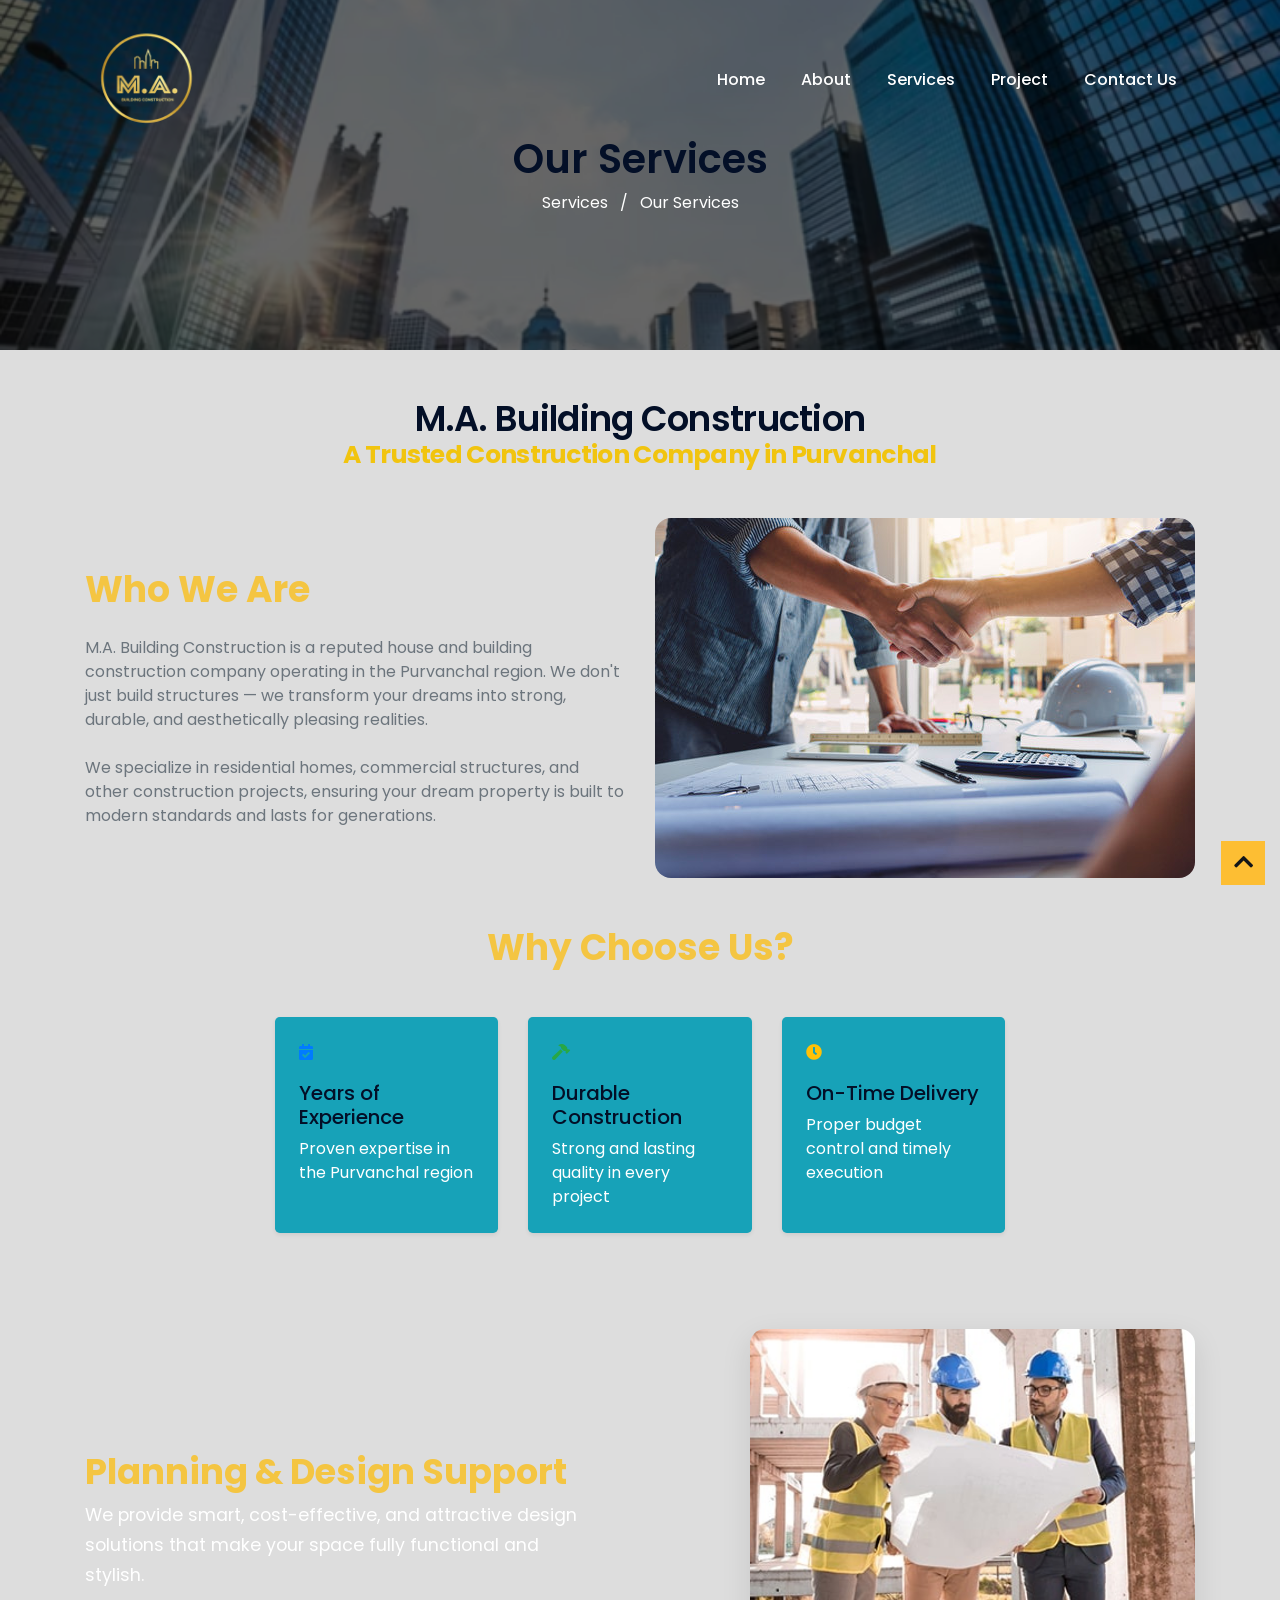
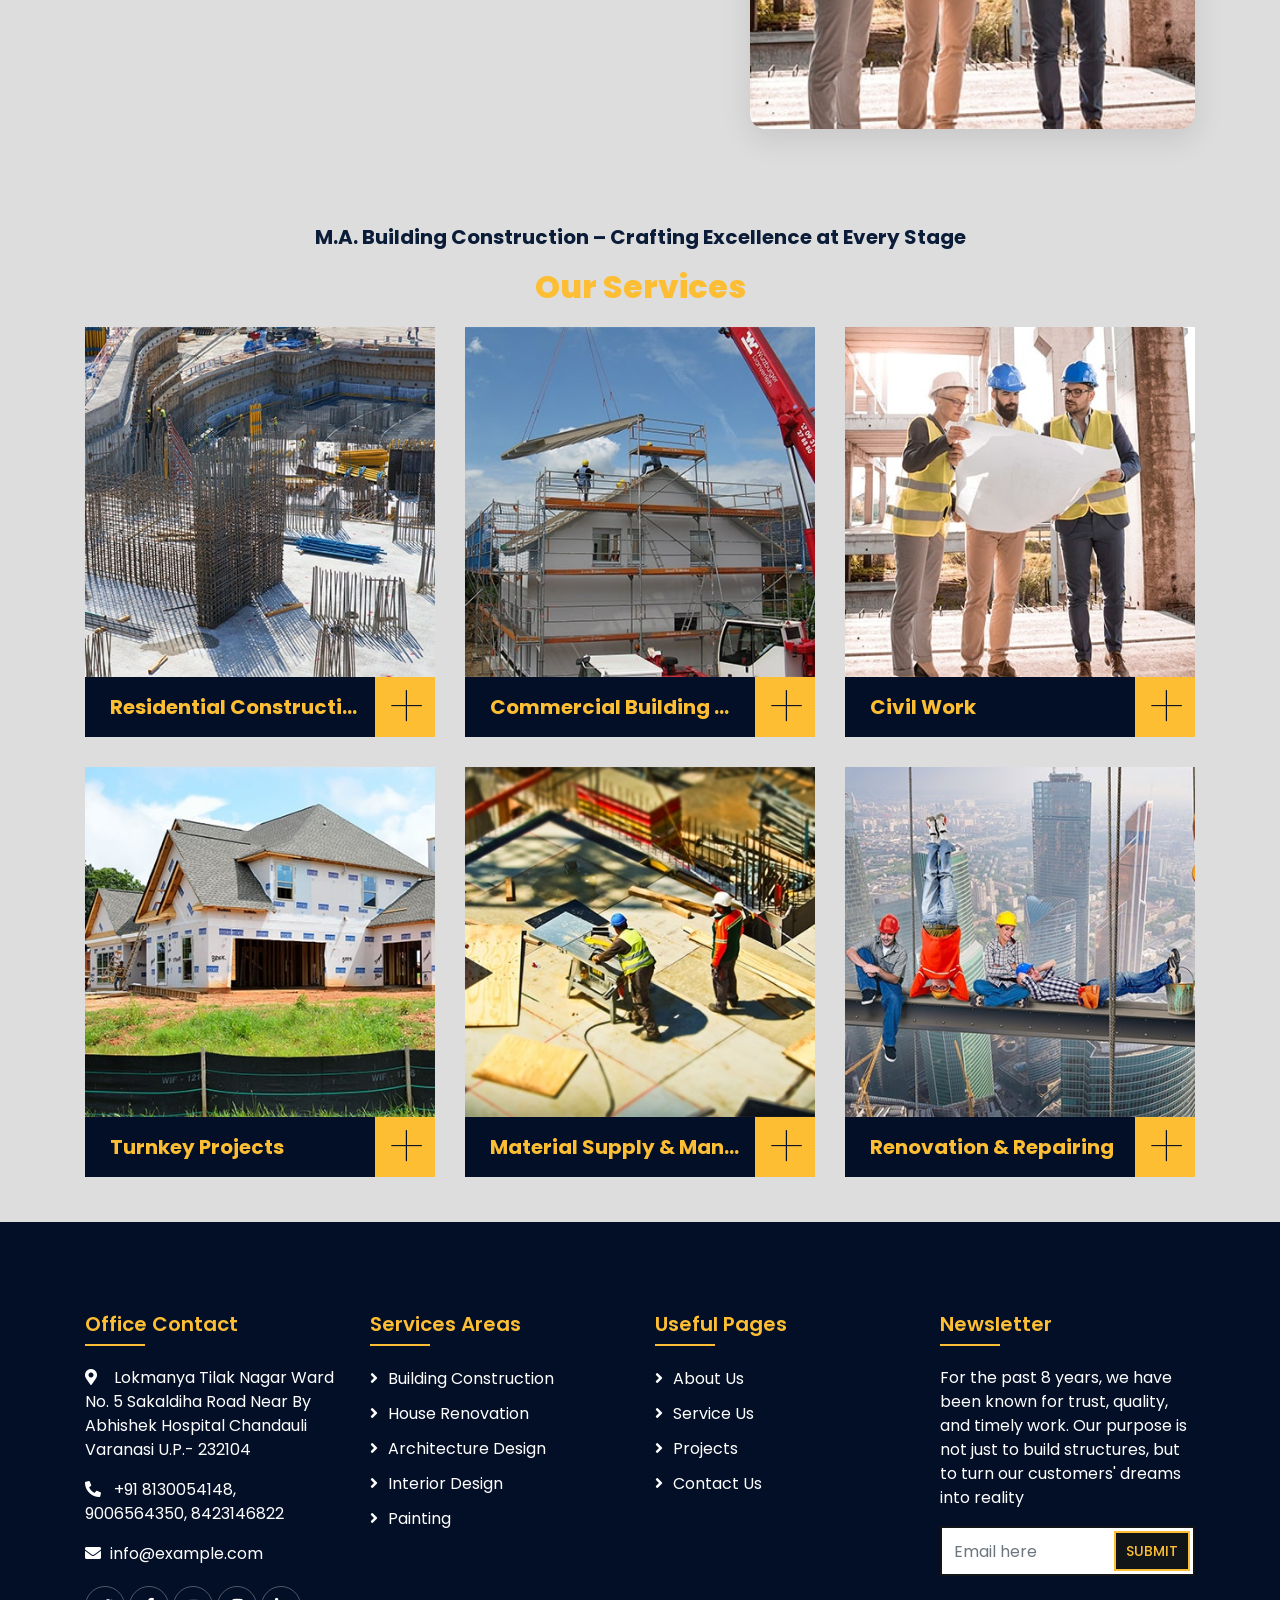
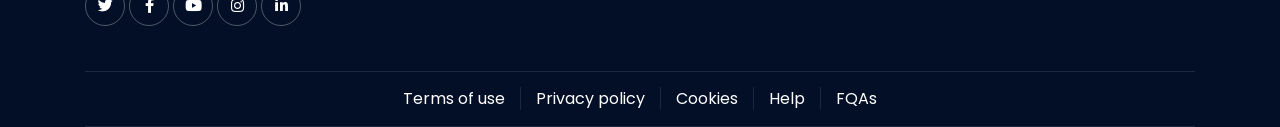
<file: service.html>
<!DOCTYPE html>
<html lang="en">
    <head>
        <meta charset="utf-8">


<title>Construction Services in UP & Bihar | M.A. Building Construction</title>
<meta name="description" content="We offer residential, commercial & custom construction services in Purvanchal, Uttar Pradesh & Bihar with modern designs, quality materials & expert engineers.">
<meta name="keywords" content="construction services Purvanchal, residential construction UP, commercial building Bihar, house builder services">

        <meta content="width=device-width, initial-scale=1.0" name="viewport">
        <meta content="Construction Company Website Template" name="keywords">
        <meta content="Construction Company Website Template" name="description">

        <!-- Favicon -->
        <link href="img/favicon.ico" rel="icon">

        <!-- Google Font -->
        <link href="https://fonts.googleapis.com/css2?family=Poppins:wght@100;200;300;400;500;600;700;800;900&display=swap" rel="stylesheet">

        <!-- CSS Libraries -->
        <link href="https://stackpath.bootstrapcdn.com/bootstrap/4.4.1/css/bootstrap.min.css" rel="stylesheet">
        <link href="https://cdnjs.cloudflare.com/ajax/libs/font-awesome/5.10.0/css/all.min.css" rel="stylesheet">
        <link href="lib/flaticon/font/flaticon.css" rel="stylesheet"> 
        <link href="lib/animate/animate.min.css" rel="stylesheet">
        <link href="lib/owlcarousel/assets/owl.carousel.min.css" rel="stylesheet">
        <link href="lib/lightbox/css/lightbox.min.css" rel="stylesheet">
        <link href="lib/slick/slick.css" rel="stylesheet">
        <link href="lib/slick/slick-theme.css" rel="stylesheet">

        <!-- Template Stylesheet -->
        <link href="css/style.css" rel="stylesheet">

              <link href="css/services.css" rel="stylesheet">
    </head>

    <body>
       
        <nav class="navbar navbar-expand-lg navbar-dark fixed-top navbar-custom" id="mainNavbar">
  <div class="container">

    <!-- LOGO -->
    <a class="navbar-brand" href="#">
      <img src="img/malogo.png"  alt="Logo" class="img-fluid logo-img ">
    </a>

    <!-- TOGGLER -->
    <button class="navbar-toggler" type="button" data-toggle="collapse" data-target="#navbarNav">
      <span class="navbar-toggler-icon"></span>
    </button>

    <!-- MENU -->
    <div class="collapse navbar-collapse" id="navbarNav">
      <ul class="navbar-nav ml-auto text-center">

        <li class="nav-item active">
          <a class="nav-link" href="index.html">Home</a>
        </li>

        <li class="nav-item">
          <a class="nav-link" href="about.html">About</a>
        </li>

        <li class="nav-item">
          <a class="nav-link" href="service.html">Services</a>
        </li>

        <li class="nav-item">
          <a class="nav-link" href="project.html">Project</a>
        </li>

        <li class="nav-item">
          <a class="nav-link" href="contact.html">Contact Us</a>
        </li>

      </ul>
    </div>

  </div>
</nav>

            <!-- Nav Bar End -->
            
            
            <!-- Page Header Start -->
           
            <!-- Page Header End -->

<div class="page-header d-flex align-items-center">
    <div class="container text-center text-md-start">
        <div class="row">
            <div class="col-12">
                <h2 class="page-title">Our Services</h2>
            </div>
            <div class="col-12">
                <nav class="breadcrumb-custom">
                    <a href="#">Services</a>
                    <span class="mx-2">/</span>
                    <a href="#">Our Services</a>
                </nav>
            </div>
        </div>
    </div>
</div>


            <!-- Page Header End -->


<!-- <<<<<<<<<< choose start>>>>>>>>>>>>> -->

<section class="py-5 bg-light2">
    <div class="container">
        <!-- Main Heading -->
        <div class="text-center text-md-start mb-5">
            <h2 class=" mb-3 projectservices">
                M.A. Building Construction
                <small class="d-block trusted">A Trusted Construction Company in Purvanchal</small>
            </h2>
        </div>

        <!-- Who We Are Section -->
        <div class="row align-items-center mb-5">
            <!-- Left Content -->
            <div class="col-lg-6 col-md-12 mb-4 mb-lg-0">
                <div class="who-we-are-content">
                    <h3 class="h2 fw-bold mb-4 position-relative ">
                        <span class="section-title">Who We Are</span>
                    
                    </h3>
                    
                    <p class=" text-muted mb-4">
                        M.A. Building Construction is a reputed house and building construction company operating in the Purvanchal region. We don't just build structures — we transform your dreams into strong, durable, and aesthetically pleasing realities.
                    </p>

                    <p class="text-muted mb-0">
                        We specialize in residential homes, commercial structures, and other construction projects, ensuring your dream property is built to modern standards and lasts for generations.
                    </p>
                </div>
            </div>

            <!-- Right Image -->
            <div class="col-lg-6 col-md-12 text-center">
                <div class="image-wrapper">
                    <img src="img/hand.jpg" alt="M.A. Building Construction Team" 
                         class="img-fluid rounded shadow-lg" style="max-height: 400px; object-fit: cover;">
                </div>
            </div>
        </div>

        <!-- Why Choose Us Section -->
        <div class="row justify-content-center">
            <div class="col-lg-10 col-xl-8 mx-auto">
                <div class="text-center mb-5">
                    <h3 class="h2 fw-bold mb-4 position-relative ">
                        <span class="section-title">Why Choose Us?</span>
                        <!-- <div class="title-underline bg-success"></div> -->
                    </h3>
                </div>

                <!-- Features List -->
                <div class="row g-4">
                    <div class="col-md-6 col-lg-4 ">
                        <div class="feature-card h-100 p-4 border-0 bg-info rounded-lg shadow-sm hover-lift ">
                            <div class="feature-icon mb-3 ">
                                <i class="fas fa-calendar-check text-primary fs-2"></i>
                            </div>
                            <h5 class="fw-bold mb-2 ">Years of Experience</h5>
                            <p class=" exper1 mb-0">Proven expertise in the Purvanchal region</p>
                        </div>
                    </div>
                    <div class="col-md-6 col-lg-4">
                        <div class="feature-card h-100 p-4 border-0 bg-info  rounded-lg shadow-sm hover-lift">
                            <div class="feature-icon mb-3">
                                <i class="fas fa-hammer text-success fs-2"></i>
                            </div>
                            <h5 class="fw-bold mb-2">Durable Construction</h5>
                            <p class="exper1 mb-0">Strong and lasting quality in every project</p>
                        </div>
                    </div>
                    <div class="col-md-6 col-lg-4">
                        <div class="feature-card h-100 p-4 border-0 bg-info  rounded-lg shadow-sm hover-lift">
                            <div class="feature-icon mb-3">
                                <i class="fas fa-clock text-warning fs-2"></i>
                            </div>
                            <h5 class="fw-bold mb-2">On-Time Delivery</h5>
                            <p class="exper1 mb-0">Proper budget control and timely execution</p>
                        </div>
                    </div>
                </div>

              
    </div>
</section>


<!-- <<<<<<< design>>>>>>>>> -->
<section class="py-5 image-box2">
        <div class="container">
            <div class="row align-items-center">
                <!-- Image -->
                <div class="col-lg-5 col-md-6 col-sm-12 order-1 order-lg-2 mb-4 mb-lg-0">
                    <div class="image-box1">
                        <img src="img/service-3.jpg" 
                             alt="Planning & Design Support - Smart, cost-effective design solutions" 
                             class="img-fluid rounded">
                    </div>
                </div>

                <!-- Text Content -->
                <div class="col-lg-7 col-md-6 col-sm-12 order-2 order-lg-1">
                    <div class="pe-lg-5">
                        <h2 class="planningtext mb-2">Planning & Design Support</h2>
                        <p class="planningtext1 lead">
                            We provide smart, cost-effective, and attractive design solutions 
                            that make your space fully functional and stylish.
                        </p>
                    
                            
                        </div>
                    </div>
                </div>
            </div>
        </div>
    </section>





<!-- <<<<<<<<<<<< choose end>>>>>>>>>> -->

            <!-- Service Start -->
            <div class="service">
                <div class="container">
                    <div class="section-header text-center">
                        <p>M.A. Building Construction – Crafting Excellence at Every Stage
</p>
                        <h2>Our Services</h2>
                    </div>
                    <div class="row">
                        <div class="col-lg-4 col-md-6 wow fadeInUp" data-wow-delay="0.1s">
                            <div class="service-item">
                                <div class="service-img">
                                    <img src="img/service-1.jpg" alt="Image">
                                    <div class="service-overlay">
                                        <p>
                                        We build your dream home in Purvanchal with modern designs, robust structures, and high-quality materials to ensure safety and longevity.

                                        </p>
                                    </div>
                                </div>
                                <div class="service-text">
                                    <h3>Residential Construction</h3>
                                    <a class="btn" href="img/service-1.jpg" data-lightbox="service">+</a>
                                </div>
                            </div>
                        </div>
                        <div class="col-lg-4 col-md-6 wow fadeInUp" data-wow-delay="0.2s">
                            <div class="service-item">
                                <div class="service-img">
                                    <img src="img/service-2.jpg" alt="Image">
                                    <div class="service-overlay">
                                        <p>
                                         We construct offices, showrooms, warehouses, and other commercial structures with professional engineers, ensuring safety, functionality, and timely delivery.

                                    </div>
                                </div>
                                <div class="service-text">
                                    <h3>Commercial Building Construction</h3>
                                    <a class="btn" href="img/service-2.jpg" data-lightbox="service">+</a>
                                </div>
                            </div>
                        </div>
                        <div class="col-lg-4 col-md-6 wow fadeInUp" data-wow-delay="0.3s">
                            <div class="service-item">
                                <div class="service-img">
                                    <img src="img/service-3.jpg" alt="Image">
                                    <div class="service-overlay">
                                        <p>
                                        From foundation work, RCC, brickwork, plastering, to finishing, we handle all civil works with precision and high-quality standards.
                                        </p>
                                    </div>
                                </div>
                                <div class="service-text">
                                    <h3>Civil Work</h3>
                                    <a class="btn" href="img/service-3.jpg" data-lightbox="service">+</a>
                                </div>
                            </div>
                        </div>
                        <div class="col-lg-4 col-md-6 wow fadeInUp" data-wow-delay="0.4s">
                            <div class="service-item">
                                <div class="service-img">
                                    <img src="img/service-4.jpg" alt="Image">
                                    <div class="service-overlay">
                                        <p>
                                      
From design to final handover, we manage the entire project under one roof. You dream it, and we bring it to reality.


                                        </p>
                                    </div>
                                </div>
                                <div class="service-text">
                                    <h3> Turnkey Projects </h3>
                                    <a class="btn" href="img/service-4.jpg" data-lightbox="service">+</a>
                                </div>
                            </div>
                        </div>
                        <div class="col-lg-4 col-md-6 wow fadeInUp" data-wow-delay="0.5s">
                            <div class="service-item">
                                <div class="service-img">
                                    <img src="img/service-5.jpg" alt="Image">
                                    <div class="service-overlay">
                                        <p>
                                        We select the right quality materials, ensure timely supply, and manage resources efficiently, saving both time and costs.

                                        </p>
                                    </div>
                                </div>
                                <div class="service-text">
                                    <h3> Material Supply & Management</h3>
                                    <a class="btn" href="img/service-5.jpg" data-lightbox="service">+</a>
                                </div>
                            </div>
                        </div>
                        <div class="col-lg-4 col-md-6 wow fadeInUp" data-wow-delay="0.6s">
                            <div class="service-item">
                                <div class="service-img">
                                    <img src="img/service-6.jpg" alt="Image">
                                    <div class="service-overlay">
                                        <p>
                                           We revamp old buildings and homes, giving them a modern, safe, and visually appealing structure.
                                        </p>
                                    </div>
                                </div>
                                <div class="service-text">
                                    <h3>Renovation & Repairing</h3>
                                    <a class="btn" href="img/service-6.jpg" data-lightbox="service">+</a>
                                </div>
                            </div>
                        </div>
                    </div>
                </div>
            </div>
            <!-- Service End -->
            

<!-- >>>>>>>>>>> design>>>>>>>>>>> -->

            
            <!-- FAQs Start -->
        
            <!-- FAQs End -->


            <!-- Footer Start -->
                 <!-- Footer Start -->
            <div class="footer wow fadeIn" data-wow-delay="0.3s">
                <div class="container">
                    <div class="row">
                        <div class="col-md-6 col-lg-3">
                            <div class="footer-contact">
                                <h2>Office Contact</h2>
                                <p><i class="fa fa-map-marker-alt"></i>

Lokmanya Tilak Nagar Ward No. 5 Sakaldiha Road Near By Abhishek Hospital Chandauli Varanasi U.P.- 232104</p>
                               
         <p><i class="fa fa-phone-alt"></i> +91 8130054148, 9006564350, 8423146822</p>
                                <p><i class="fa fa-envelope"></i>info@example.com</p>
                                <div class="footer-social">
                                    <a href=""><i class="fab fa-twitter"></i></a>
                                    <a href=""><i class="fab fa-facebook-f"></i></a>
                                    <a href=""><i class="fab fa-youtube"></i></a>
                                    <a href=""><i class="fab fa-instagram"></i></a>
                                    <a href=""><i class="fab fa-linkedin-in"></i></a>
                                </div>
                            </div>
                        </div>
                        <div class="col-md-6 col-lg-3">
                            <div class="footer-link">
                                <h2>Services Areas</h2>
                                <a href="">Building Construction</a>
                                <a href="">House Renovation</a>
                                <a href="">Architecture Design</a>
                                <a href="">Interior Design</a>
                                <a href="">Painting</a>
                            </div>
                        </div>
                        <div class="col-md-6 col-lg-3">
                            <div class="footer-link">
                                <h2>Useful Pages</h2>
                                <a href="">About Us</a>
                                <a href="">Service Us</a>
                                <a href="">Projects</a>
                                <a href="">Contact Us</a>
                          
                            </div>
                        </div>
                        <div class="col-md-6 col-lg-3">
                            <div class="newsletter">
                                <h2>Newsletter</h2>
                                <p>
                                   For the past 8 years, we have been known for trust, quality, and timely work. Our purpose is not just to build structures, but to turn our customers' dreams into reality
                                </p>
                                <div class="form">
                                    <input class="form-control" placeholder="Email here">
                                    <button class="btn">Submit</button>
                                </div>
                            </div>
                        </div>
                    </div>
                </div>
                <div class="container footer-menu">
                    <div class="f-menu">
                        <a href="">Terms of use</a>
                        <a href="">Privacy policy</a>
                        <a href="">Cookies</a>
                        <a href="">Help</a>
                        <a href="">FQAs</a>
                    </div>
                </div>
                <!-- <div class="container copyright">
                    <div class="row">
                        <div class="col-md-6">
                            <p>&copy; <a href="#">Your Site Name</a>, All Right Reserved.</p>
                        </div>
                        <div class="col-md-6">
                            <p>Designed By <a href="https://htmlcodex.com">HTML Codex</a></p>
                        </div> -->
                    </div>
                </div>
            </div>
            <!-- Footer End -->

            <a href="#" class="back-to-top"><i class="fa fa-chevron-up"></i></a>
        </div>
            <!-- Footer End -->

            <a href="#" class="back-to-top"><i class="fa fa-chevron-up"></i></a>
        </div>

        <!-- JavaScript Libraries -->
        <script src="https://code.jquery.com/jquery-3.4.1.min.js"></script>
        <script src="https://stackpath.bootstrapcdn.com/bootstrap/4.4.1/js/bootstrap.bundle.min.js"></script>
        <script src="lib/easing/easing.min.js"></script>
        <script src="lib/wow/wow.min.js"></script>
        <script src="lib/owlcarousel/owl.carousel.min.js"></script>
        <script src="lib/isotope/isotope.pkgd.min.js"></script>
        <script src="lib/lightbox/js/lightbox.min.js"></script>
        <script src="lib/waypoints/waypoints.min.js"></script>
        <script src="lib/counterup/counterup.min.js"></script>
        <script src="lib/slick/slick.min.js"></script>

        <!-- Template Javascript -->
        <script src="js/main.js"></script>


       

       <script src="https://code.jquery.com/jquery-3.5.1.min.js"></script>
<script src="https://stackpath.bootstrapcdn.com/bootstrap/4.5.2/js/bootstrap.min.js"></script>
            <!-- Nav Bar End -->

<script>
$(window).scroll(function () {
  if ($(this).scrollTop() > 50) {
    $('.navbar-custom').addClass('navbar-scrolled');
  } else {
    $('.navbar-custom').removeClass('navbar-scrolled');
  }
});
</script>

<script>
function toggle(el){
    el.classList.toggle("active");
}
</script>


<!-- <<<<<nav>>>>>>>>> -->
  <script>
window.addEventListener("scroll", function () {
    var navbar = document.getElementById("mainNavbar");

    if (window.scrollY > 50) {
        navbar.classList.add("scrolled");
    } else {
        navbar.classList.remove("scrolled");
    }
});
</script>



<!-- <<<<<<<<<<< traditional>>>>>>>>>> -->
<script>
// Smooth accordion animations for mobile
$(document).ready(function() {
  $('.accordion-toggle').on('click', function() {
    // Add smooth height transition
    $(this).next('.collapse').addClass('show');
  });
});
</script>

    </body>
</html>




        
    </body>
</html>
</file>
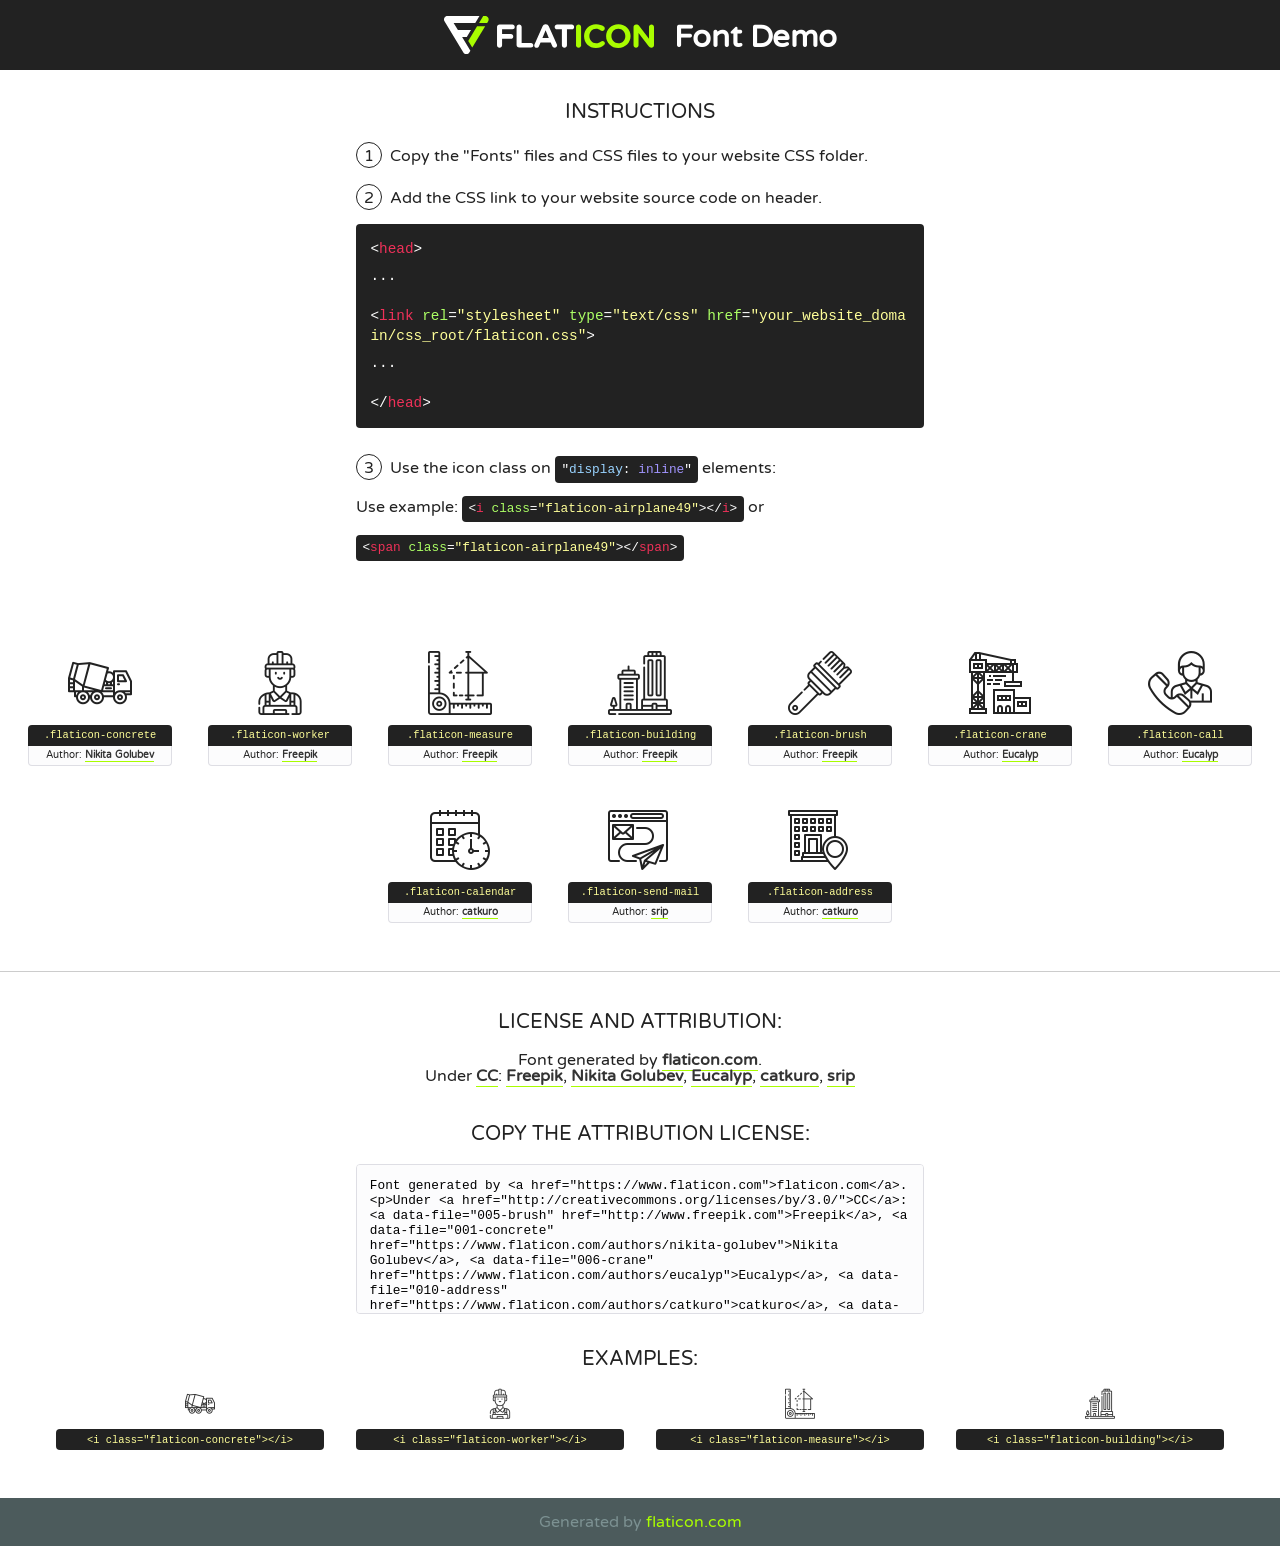
<file: lib/flaticon/font/flaticon.html>
<!DOCTYPE html>
<!--
  Flaticon icon font: Flaticon
  Creation date: 23/08/2020 07:24
-->
<html>
<!DOCTYPE html>
<html>

<head>
    <title>Flaticon WebFont</title>
    <link href="http://fonts.googleapis.com/css?family=Varela+Round" rel="stylesheet" type="text/css" />
    <link rel="stylesheet" type="text/css" href="flaticon.css">
    <meta charset="UTF-8">
    <style>
    html, body, div, span, applet, object, iframe,
    h1, h2, h3, h4, h5, h6, p, blockquote, pre,
    a, abbr, acronym, address, big, cite, code,
    del, dfn, em, img, ins, kbd, q, s, samp,
    small, strike, strong, sub, sup, tt, var,
    b, u, i, center,
    dl, dt, dd, ol, ul, li,
    fieldset, form, label, legend,
    table, caption, tbody, tfoot, thead, tr, th, td,
    article, aside, canvas, details, embed, 
    figure, figcaption, footer, header, hgroup, 
    menu, nav, output, ruby, section, summary,
    time, mark, audio, video {
        margin: 0;
        padding: 0;
        border: 0;
        font-size: 100%;
        font: inherit;
        vertical-align: baseline;
    }
    /* HTML5 display-role reset for older browsers */
    article, aside, details, figcaption, figure, 
    footer, header, hgroup, menu, nav, section {
        display: block;
    }
    body {
        line-height: 1;
    }
    ol, ul {
        list-style: none;
    }
    blockquote, q {
        quotes: none;
    }
    blockquote:before, blockquote:after,
    q:before, q:after {
        content: '';
        content: none;
    }
    table {
        border-collapse: collapse;
        border-spacing: 0;
    }
    body {
        font-family: 'Varela Round', Helvetica, Arial, sans-serif;
        font-size: 16px;
        color: #222;
    }
    a {
        color: #333;
        border-bottom: 1px solid #a9fd00;
        font-weight: bold;
        text-decoration: none;
    }
    * {
        -moz-box-sizing: border-box;
        -webkit-box-sizing: border-box;
        box-sizing: border-box;
        margin: 0;
        padding: 0;
    }
    [class^="flaticon-"]:before, [class*=" flaticon-"]:before, [class^="flaticon-"]:after, [class*=" flaticon-"]:after {
        font-family: Flaticon;
        font-size: 30px;
        font-style: normal;
        margin-left: 20px;
        color: #333;
    }
    .wrapper {
        max-width: 600px;
        margin: auto;
        padding: 0 1em;
    }
    .title {
        font-size: 1.25em;
        text-align: center;
        margin-bottom: 1em;
        text-transform: uppercase;
    }
    header {
        text-align: center;
        background-color: #222;
        color: #fff;
        padding: 1em;
    }
    header .logo {
        width: 210px;
        height: 38px;
        display: inline-block;
        vertical-align: middle;
        margin-right: 1em;
        border: none;
    }
    header strong {
        font-size: 1.95em;
        font-weight: bold;
        vertical-align: middle;
        margin-top: 5px;
        display: inline-block;
    }
    .demo {
        margin: 2em auto;
        line-height: 1.25em;
    }
    .demo ul li {
        margin-bottom: 1em;
    }
    .demo ul li .num {
        color: #222;
        border-radius: 20px;
        display: inline-block;
        width: 26px;
        padding: 3px;
        height: 26px;
        text-align: center;
        margin-right: 0.5em;
        border: 1px solid #222;
    }
    .demo ul li code {
        background-color: #222;
        border-radius: 4px;
        padding: 0.25em 0.5em;
        display: inline-block;
        color: #fff;
        font-family: Consolas,Monaco,Lucida Console,Liberation Mono,DejaVu Sans Mono,Bitstream Vera Sans Mono,Courier New, monospace;
        font-weight: lighter;
        margin-top: 1em;
        font-size: 0.8em;
        word-break: break-all;
    }
    .demo ul li code.big {
        padding: 1em;
        font-size: 0.9em;
    }
    .demo ul li code .red {
        color: #EF3159;
    }
    .demo ul li code .green {
        color: #ACFF65;
    }
    .demo ul li code .yellow {
        color: #FFFF99;
    }
    .demo ul li code .blue {
        color: #99D3FF;
    }
    .demo ul li code .purple {
        color: #A295FF;
    }
    .demo ul li code .dots {
        margin-top: 0.5em;
        display: block;
    }
    #glyphs {
        border-bottom: 1px solid #ccc;
        padding: 2em 0;
        text-align: center;
    }
    .glyph {
        display: inline-block;
        width: 9em;
        margin: 1em;
        text-align: center;
        vertical-align: top;
        background: #FFF;
    }
    .glyph .glyph-icon {
        padding: 10px;
        display: block;
        font-family:"Flaticon";
        font-size: 64px;
        line-height: 1;
    }
    .glyph .glyph-icon:before {
        font-size: 64px;
        color: #222;
        margin-left: 0;
    }
    .class-name {
        font-size: 0.65em;
        background-color: #222;
        color: #fff;
        border-radius: 4px 4px 0 0;
        padding: 0.5em;
        color: #FFFF99;
        font-family: Consolas,Monaco,Lucida Console,Liberation Mono,DejaVu Sans Mono,Bitstream Vera Sans Mono,Courier New, monospace;
    }
    .author-name {
        font-size: 0.6em;
        background-color: #fcfcfd;
        border: 1px solid #DEDEE4;
        border-top: 0;
        border-radius: 0 0 4px 4px;
        padding: 0.5em;
    }
    .class-name:last-child {
        font-size: 10px;
        color:#888;
    }
    .class-name:last-child a {
        font-size: 10px;
        color:#555;
    }
    .class-name:last-child a:hover {
        color:#a9fd00;
    }
    .glyph > input {
        display: block;
        width: 100px;
        margin: 5px auto;
        text-align: center;
        font-size: 12px;
        cursor: text;
    }
    .glyph > input.icon-input {
        font-family:"Flaticon";
        font-size: 16px;
        margin-bottom: 10px;
    }
    .attribution .title {
        margin-top: 2em;
    }
    .attribution textarea {
        background-color: #fcfcfd;
        padding: 1em;
        border: none;
        box-shadow: none;
        border: 1px solid #DEDEE4;
        border-radius: 4px;
        resize: none;
        width: 100%;
        height: 150px;
        font-size: 0.8em;
        font-family: Consolas,Monaco,Lucida Console,Liberation Mono,DejaVu Sans Mono,Bitstream Vera Sans Mono,Courier New, monospace;
        -webkit-appearance: none;
    }
    .iconsuse {
        margin: 2em auto;
        text-align: center;
        max-width: 1200px;
    }
    .iconsuse:after {
        content: '';
        display: table;
        clear: both;
    }
    .iconsuse .image {
        float: left;
        width: 25%;
        padding: 0 1em;
    }
    .iconsuse .image p {
        margin-bottom: 1em;
    }
    .iconsuse .image span {
        display: block;
        font-size: 0.65em;
        background-color: #222;
        color: #fff;
        border-radius: 4px;
        padding: 0.5em;
        color: #FFFF99;
        margin-top: 1em;
        font-family: Consolas,Monaco,Lucida Console,Liberation Mono,DejaVu Sans Mono,Bitstream Vera Sans Mono,Courier New, monospace;
    }
    #footer {
        text-align: center;
        background-color: #4C5B5C;
        color: #7c9192;
        padding: 1em;
    }
    #footer a {
        border: none;
        color: #a9fd00;
        font-weight: normal;
    }
    @media (max-width: 960px) {
        .iconsuse .image {
            width: 50%;
        }
    }
    @media (max-width: 560px) {
        .iconsuse .image {
            width: 100%;
        }
    }
    </style>
</head>

<body class="characters-off">

    <header>
        <a href="https://www.flaticon.com" target="_blank" class="logo">
            <svg version="1.1" xmlns="http://www.w3.org/2000/svg" xmlns:xlink="http://www.w3.org/1999/xlink" xmlns:a="http://ns.adobe.com/AdobeSVGViewerExtensions/3.0/" viewBox="0 0 560.875 102.036" enable-background="new 0 0 560.875 102.036" xml:space="preserve">
                <defs>
                </defs>
                <g>
                    <g class="letters">
                        <path fill="#ffffff" d="M141.596,29.675c0-3.777,2.985-6.767,6.764-6.767h34.438c3.426,0,6.15,2.728,6.15,6.15
                        c0,3.43-2.724,6.149-6.15,6.149h-27.674v13.091h23.719c3.429,0,6.151,2.724,6.151,6.15c0,3.43-2.723,6.149-6.151,6.149h-23.719
                        v17.574c0,3.773-2.986,6.761-6.764,6.761c-3.779,0-6.764-2.989-6.764-6.761V29.675z"></path>
                        <path fill="#ffffff" d="M193.844,29.149c0-3.781,2.985-6.767,6.764-6.767c3.776,0,6.763,2.985,6.763,6.767v42.957h25.039
                        c3.426,0,6.149,2.726,6.149,6.153c0,3.425-2.723,6.15-6.149,6.15h-31.802c-3.779,0-6.764-2.986-6.764-6.768V29.149z"></path>
                        <path fill="#ffffff" d="M241.891,75.71l21.438-48.407c1.492-3.341,4.215-5.357,7.906-5.357h0.792
                        c3.686,0,6.323,2.017,7.815,5.357l21.439,48.407c0.436,0.967,0.701,1.845,0.701,2.723c0,3.602-2.809,6.501-6.414,6.501
                        c-3.161,0-5.269-1.845-6.499-4.655l-4.132-9.661h-27.059l-4.301,10.102c-1.144,2.631-3.426,4.214-6.237,4.214
                        c-3.517,0-6.24-2.81-6.24-6.325C241.1,77.64,241.451,76.677,241.891,75.71z M279.932,58.666l-8.521-20.297l-8.526,20.297H279.932
                        z"></path>
                        <path fill="#ffffff" d="M314.864,35.387H301.86c-3.429,0-6.239-2.813-6.239-6.238c0-3.429,2.811-6.24,6.239-6.24h39.533
                        c3.426,0,6.237,2.811,6.237,6.24c0,3.425-2.811,6.238-6.237,6.238h-13.001v42.785c0,3.773-2.99,6.761-6.764,6.761
                        c-3.779,0-6.764-2.989-6.764-6.761V35.387z"></path>
                        <path fill="#A9FD00" d="M352.615,29.149c0-3.781,2.985-6.767,6.767-6.767c3.774,0,6.761,2.985,6.761,6.767v49.024
                        c0,3.773-2.987,6.761-6.761,6.761c-3.781,0-6.767-2.989-6.767-6.761V29.149z"></path>
                        <path fill="#A9FD00" d="M374.132,53.836v-0.179c0-17.481,13.178-31.801,32.065-31.801c9.22,0,15.459,2.458,20.557,6.238
                        c1.402,1.054,2.637,2.985,2.637,5.357c0,3.692-2.985,6.59-6.681,6.59c-1.845,0-3.071-0.702-4.044-1.319
                        c-3.776-2.813-7.729-4.393-12.562-4.393c-10.364,0-17.831,8.611-17.831,19.154v0.173c0,10.542,7.291,19.329,17.831,19.329
                        c5.715,0,9.492-1.756,13.359-4.834c1.049-0.874,2.458-1.491,4.039-1.491c3.429,0,6.325,2.813,6.325,6.236
                        c0,2.106-1.056,3.78-2.282,4.834c-5.539,4.834-12.036,7.733-21.878,7.733C387.572,85.464,374.132,71.493,374.132,53.836z"></path>
                        <path fill="#A9FD00" d="M433.009,53.836v-0.179c0-17.481,13.79-31.801,32.766-31.801c18.981,0,32.592,14.143,32.592,31.628v0.173
                        c0,17.483-13.785,31.807-32.769,31.807C446.625,85.464,433.009,71.32,433.009,53.836z M484.224,53.836v-0.179
                        c0-10.539-7.725-19.326-18.626-19.326c-10.893,0-18.449,8.611-18.449,19.154v0.173c0,10.542,7.73,19.329,18.626,19.329
                        C476.676,72.986,484.224,64.378,484.224,53.836z"></path>
                        <path fill="#A9FD00" d="M506.233,29.321c0-3.774,2.99-6.763,6.767-6.763h1.401c3.252,0,5.183,1.583,7.029,3.953l26.093,34.265
                        V29.059c0-3.692,2.99-6.677,6.681-6.677c3.683,0,6.671,2.985,6.671,6.677v48.934c0,3.78-2.987,6.765-6.764,6.765h-0.436
                        c-3.257,0-5.188-1.581-7.034-3.953l-27.056-35.492v32.944c0,3.687-2.985,6.676-6.678,6.676c-3.683,0-6.673-2.989-6.673-6.676
                        V29.321z"></path>
                    </g>
                    <g class="insignia">
                        <path fill="#ffffff" d="M48.372,56.137h12.517l11.156-18.537H37.186L25.688,18.539h57.825L94.668,0H9.271
                        C5.925,0,2.842,1.801,1.198,4.716c-1.644,2.907-1.593,6.482,0.134,9.343l50.38,83.501c1.678,2.781,4.689,4.476,7.938,4.476
                        c3.246,0,6.257-1.695,7.935-4.476l2.898-4.804L48.372,56.137z"></path>
                        <g class="i">
                            <path fill="#A9FD00" d="M93.575,18.539h0.031v0.004l21.652,0.004l2.705-4.488c1.727-2.861,1.778-6.436,0.133-9.343
                            C116.454,1.801,113.371,0,110.026,0h-5.294L93.575,18.539z"></path>
                            <polygon fill="#A9FD00" points="88.291,27.356 64.725,66.486 75.519,84.404 109.942,27.356"></polygon>
                        </g>
                    </g>
                </g>
            </svg>
        </a>
        <strong>Font Demo</strong>
    </header>


    <section class="demo wrapper">

        <p class="title">Instructions</p>

        <ul>
            <li>
                <span class="num">1</span>Copy the "Fonts" files and CSS files to your website CSS folder.
            </li>
            <li>
                <span class="num">2</span>Add the CSS link to your website source code on header.
                <code class="big">
                    &lt;<span class="red">head</span>&gt;
                    <br/><span class="dots">...</span>
                    <br/>&lt;<span class="red">link</span> <span class="green">rel</span>=<span class="yellow">"stylesheet"</span> <span class="green">type</span>=<span class="yellow">"text/css"</span> <span class="green">href</span>=<span class="yellow">"your_website_domain/css_root/flaticon.css"</span>&gt;
                    <br/><span class="dots">...</span>
                    <br/>&lt;/<span class="red">head</span>&gt;
                </code>
            </li>

            <li>
                <p>
                    <span class="num">3</span>Use the icon class on <code>"<span class="blue">display</span>:<span class="purple"> inline</span>"</code> elements:
                    <br />
                    Use example: <code>&lt;<span class="red">i</span> <span class="green">class</span>=<span class="yellow">&quot;flaticon-airplane49&quot;</span>&gt;&lt;/<span class="red">i</span>&gt;</code> or <code>&lt;<span class="red">span</span> <span class="green">class</span>=<span class="yellow">&quot;flaticon-airplane49&quot;</span>&gt;&lt;/<span class="red">span</span>&gt;</code>
            </li>
        </ul>

    </section>




   <section id="glyphs">          
    
      
        <div class="glyph"><div class="glyph-icon flaticon-concrete"></div>
            <div class="class-name">.flaticon-concrete</div>
            <div class="author-name">Author: <a data-file="001-concrete" href="https://www.flaticon.com/authors/nikita-golubev">Nikita Golubev</a> </div> 
        </div>        
        
        <div class="glyph"><div class="glyph-icon flaticon-worker"></div>
            <div class="class-name">.flaticon-worker</div>
            <div class="author-name">Author: <a data-file="002-worker" href="http://www.freepik.com">Freepik</a> </div> 
        </div>        
        
        <div class="glyph"><div class="glyph-icon flaticon-measure"></div>
            <div class="class-name">.flaticon-measure</div>
            <div class="author-name">Author: <a data-file="003-measure" href="http://www.freepik.com">Freepik</a> </div> 
        </div>        
        
        <div class="glyph"><div class="glyph-icon flaticon-building"></div>
            <div class="class-name">.flaticon-building</div>
            <div class="author-name">Author: <a data-file="004-building" href="http://www.freepik.com">Freepik</a> </div> 
        </div>        
        
        <div class="glyph"><div class="glyph-icon flaticon-brush"></div>
            <div class="class-name">.flaticon-brush</div>
            <div class="author-name">Author: <a data-file="005-brush" href="http://www.freepik.com">Freepik</a> </div> 
        </div>        
        
        <div class="glyph"><div class="glyph-icon flaticon-crane"></div>
            <div class="class-name">.flaticon-crane</div>
            <div class="author-name">Author: <a data-file="006-crane" href="https://www.flaticon.com/authors/eucalyp">Eucalyp</a> </div> 
        </div>        
        
        <div class="glyph"><div class="glyph-icon flaticon-call"></div>
            <div class="class-name">.flaticon-call</div>
            <div class="author-name">Author: <a data-file="007-call" href="https://www.flaticon.com/authors/eucalyp">Eucalyp</a> </div> 
        </div>        
        
        <div class="glyph"><div class="glyph-icon flaticon-calendar"></div>
            <div class="class-name">.flaticon-calendar</div>
            <div class="author-name">Author: <a data-file="008-calendar" href="https://www.flaticon.com/authors/catkuro">catkuro</a> </div> 
        </div>        
        
        <div class="glyph"><div class="glyph-icon flaticon-send-mail"></div>
            <div class="class-name">.flaticon-send-mail</div>
            <div class="author-name">Author: <a data-file="009-send-mail" href="https://www.flaticon.com/authors/srip">srip</a> </div> 
        </div>        
        
        <div class="glyph"><div class="glyph-icon flaticon-address"></div>
            <div class="class-name">.flaticon-address</div>
            <div class="author-name">Author: <a data-file="010-address" href="https://www.flaticon.com/authors/catkuro">catkuro</a> </div> 
        </div>        
        

    </section>



    <section class="attribution wrapper"   style="text-align:center;">

      <div class="title">License and attribution:</div><div class="attrDiv">Font generated by <a href="https://www.flaticon.com">flaticon.com</a>. <div><p>Under <a href="http://creativecommons.org/licenses/by/3.0/">CC</a>: <a data-file="005-brush" href="http://www.freepik.com">Freepik</a>, <a data-file="001-concrete" href="https://www.flaticon.com/authors/nikita-golubev">Nikita Golubev</a>, <a data-file="006-crane" href="https://www.flaticon.com/authors/eucalyp">Eucalyp</a>, <a data-file="010-address" href="https://www.flaticon.com/authors/catkuro">catkuro</a>, <a data-file="009-send-mail" href="https://www.flaticon.com/authors/srip">srip</a></p>  </div>
      </div>
      <div class="title">Copy the Attribution License:</div>

    <textarea onclick="this.focus();this.select();">Font generated by &lt;a href=&quot;https://www.flaticon.com&quot;&gt;flaticon.com&lt;/a&gt;. <p>Under <a href="http://creativecommons.org/licenses/by/3.0/">CC</a>: <a data-file="005-brush" href="http://www.freepik.com">Freepik</a>, <a data-file="001-concrete" href="https://www.flaticon.com/authors/nikita-golubev">Nikita Golubev</a>, <a data-file="006-crane" href="https://www.flaticon.com/authors/eucalyp">Eucalyp</a>, <a data-file="010-address" href="https://www.flaticon.com/authors/catkuro">catkuro</a>, <a data-file="009-send-mail" href="https://www.flaticon.com/authors/srip">srip</a></p>  
     </textarea>

    </section>

    <section class="iconsuse">

          <div class="title">Examples:</div>            
             
            <div class="image">
                <p>
                    <i class="glyph-icon flaticon-concrete"></i> 
                    <span>&lt;i class=&quot;flaticon-concrete&quot;&gt;&lt;/i&gt;</span>
                </p>
            </div>
            
            <div class="image">
                <p>
                    <i class="glyph-icon flaticon-worker"></i> 
                    <span>&lt;i class=&quot;flaticon-worker&quot;&gt;&lt;/i&gt;</span>
                </p>
            </div>
            
            <div class="image">
                <p>
                    <i class="glyph-icon flaticon-measure"></i> 
                    <span>&lt;i class=&quot;flaticon-measure&quot;&gt;&lt;/i&gt;</span>
                </p>
            </div>
            
            <div class="image">
                <p>
                    <i class="glyph-icon flaticon-building"></i> 
                    <span>&lt;i class=&quot;flaticon-building&quot;&gt;&lt;/i&gt;</span>
                </p>
            </div>
                       
        </div>
                            
    </section>

<div id="footer">
    <div>Generated by <a href="https://www.flaticon.com">flaticon.com</a>
    </div>
</div>



</body>
</html>
</file>
<file: lib/flaticon/font/flaticon.css>
/*
  	Flaticon icon font: Flaticon
  	Creation date: 23/08/2020 07:24
  	*/

@font-face {
  font-family: "Flaticon";
  src: url("./Flaticon.eot");
  src: url("./Flaticon.eot?#iefix") format("embedded-opentype"),
       url("./Flaticon.woff2") format("woff2"),
       url("./Flaticon.woff") format("woff"),
       url("./Flaticon.ttf") format("truetype"),
       url("./Flaticon.svg#Flaticon") format("svg");
  font-weight: normal;
  font-style: normal;
}

@media screen and (-webkit-min-device-pixel-ratio:0) {
  @font-face {
    font-family: "Flaticon";
    src: url("./Flaticon.svg#Flaticon") format("svg");
  }
}

[class^="flaticon-"]:before, [class*=" flaticon-"]:before,
[class^="flaticon-"]:after, [class*=" flaticon-"]:after {   
  font-family: Flaticon;
        font-size: 20px;
font-style: normal;
margin-left: 20px;
}

.flaticon-concrete:before { content: "\f100"; }
.flaticon-worker:before { content: "\f101"; }
.flaticon-measure:before { content: "\f102"; }
.flaticon-building:before { content: "\f103"; }
.flaticon-brush:before { content: "\f104"; }
.flaticon-crane:before { content: "\f105"; }
.flaticon-call:before { content: "\f106"; }
.flaticon-calendar:before { content: "\f107"; }
.flaticon-send-mail:before { content: "\f108"; }
.flaticon-address:before { content: "\f109"; }
</file>
<file: css/style.css>
/*******************************/
/********* General CSS *********/
/*******************************/
body {
    color: #666666;
    background: #dddddd;
    font-family: 'Poppins', sans-serif;
    font-weight: 400;
}

h1,
h2, 
h3, 
h4,
h5, 
h6 {
    color: #030f27;
}

a {
    color: #666666;
    transition: .3s;
}

a:hover,
a:active,
a:focus {
    color: #fdbe33;
    outline: none;
    text-decoration: none;
}

.btn:focus {
    box-shadow: none;
}

.wrapper {
    position: relative;
    width: 100%;
    max-width: 1366px;
    margin: 0 auto;
    background: #ffffff;
}

.back-to-top {
    position: fixed;
    display: none;
    background: #fdbe33;
    color: #121518;
    width: 44px;
    height: 44px;
    text-align: center;
    line-height: 1;
    font-size: 22px;
    right: 15px;
    bottom: 15px;
    transition: background 0.5s;
    z-index: 9;
}

.back-to-top:hover {
    color: #fdbe33;
    background: #121518;
}

.back-to-top i {
    padding-top: 10px;
}

.btn {
    transition: .3s;
}



/* <<<<<<<<<< navbaar csss start>>>>>>>>> */
/* Navbar Background */



/* Default Transparent Navbar */
.navbar-custom {
    background: transparent;
    transition: all 0.4s ease;
    padding: 15px 0;
}

/* On Scroll - Black Navbar */
.navbar-custom.scrolled {
    background: #000 !important;
    padding: 1px 0;
}

/* Logo Size */
.logo-img {
    height: 120px;
    transition: 0.3s;
}

/* Shrink logo on scroll */
.navbar-custom.scrolled .logo-img {
    height: 120px;
}

/* Nav Links */
.navbar-custom .nav-link {
    color: #fff !important;
    margin: 0 10px;
    font-weight: 500;
}

/* Mobile Fix */
  /* @media (max-width: 991px) {
    .navbar-custom {
        background: black;
    }
}   */




@media (max-width: 991px) {

    .navbar-custom {
        background: #000;
        padding: 10px 0;
    }

    .logo-img {
        height: 55px;
    }

    .navbar-collapse {
        background: #000;
        padding: 15px;
        margin-top: 10px;
        border-radius: 10px;
    }

    .navbar-nav {
        width: 100%;
    }

    .navbar-nav .nav-item {
        margin: 6px 0;
    }

    .navbar-nav .nav-link {
        padding: 10px;
        font-size: 15px;
        border-bottom: 1px solid rgba(255,255,255,0.1);
    }
}

/* ===== MOBILE (<=768px) ===== */
/* @media (max-width: 768px) {

    .logo-img {
        height: 50px;
    }

    .navbar-toggler {
        padding: 4px 8px;
    }

    .navbar-nav .nav-link {
        font-size: 14px;
        padding: 8px;
    }
} */

/* ===== SMALL MOBILE (<=480px) ===== */
/* @media (max-width: 480px) {

    .logo-img {
        height: 45px;
    }

    .navbar-custom {
        padding: 8px 0;
    }

    .navbar-collapse {
        padding: 10px;
    }

    .navbar-nav .nav-link {
        font-size: 13px;
        padding: 7px;
    }
}
 */ 




/* <<<<<<<<< navbarr css end>>>>>>>>> */

/* <<<<<<<<<<<<carsual start>>>>>>>>>>>>>> */

/* MAIN CAROUSEL */
.carousel {
    width: 100%;
    height: 100vh;
    min-height: 400px;
    overflow: hidden;
   
}

/* IMAGE */
.carousel-item img {
    width: 100%;
    height: 100vh;
    object-fit: cover;
}

/* DARK OVERLAY */
.carousel-item::after {
    content: "";
    position: absolute;
    width: 100%;
    height: 100%;
    background: rgba(0,0,0,0.4);
    top: 0;
    left: 0;
}

/* CAPTION CENTER */
.carousel-caption {
    top: 50%;
    transform: translateY(-50%);
    bottom: auto;
    z-index: 2;
}

/* TEXT STYLING */
.carousel-caption .ma {
    color: red;
    font-size: 70px;
    font-weight: 800;
   line-height: 60px;
}

.carousel-caption .building {
    color: #fff;
    font-size: 70px;
    font-weight: 700;
   line-height: 50px;
}

.carousel-caption .construction {
    color: red;
    font-size: 70px;
    font-weight: 700;
       line-height: 50px;
}

.carousel-caption h1 {
    color: yellow;
    font-size: 50px;
    font-weight: 700;
}

/* ================= TABLET ================= */
@media (max-width: 991px) {

    .carousel {
        height: 80vh;
    }

    .carousel-item img {
        height: 80vh;
    }

    .carousel-caption .ma,
    .carousel-caption .building,
    .carousel-caption .construction {
        font-size: 45px;
         line-height: 40px;
        

    }

    .carousel-caption h1 {
        font-size: 30px;
            line-height: 30px;
        
    }
}

/* ================= MOBILE ================= */
@media (max-width: 768px) {

    .carousel {
        height: 70vh;
    }

    .carousel-item img {
        height: 70vh;
    }

    .carousel-caption {
        padding: 10px;
    }

    .carousel-caption .ma,
    .carousel-caption .building,
    .carousel-caption .construction {
        font-size: 28px;
        margin-bottom: -10px;
    }

    .carousel-caption h1 {
        font-size: 20px;
    }
}

/* ================= SMALL MOBILE ================= */
@media (max-width: 480px) {

    .carousel {
        height: 60vh;
    }

    .carousel-item img {
        height: 60vh;
    }

    .carousel-caption .ma,
    .carousel-caption .building,
    .carousel-caption .construction {
        font-size: 22px;
    }

    .carousel-caption h1 {
        font-size: 16px;
    }
}
/* <<<<<<<<<< crasual end>>>>>>>>>>>>>>> */


/* <<<<<<<<<<<<<<< director sart >>>>>>>>>>>>>>> */



.section1 {
  background: linear-gradient(135deg, #f8f9fa 0%, #e9ecef 100%);
  min-height: 80vh;
}

.title {
 font-size: 40px;
  font-weight: 700;
  line-height: 1.2;
   color: #0b1c39;
}

@media (max-width: 768px) {
  .title {
    font-size: 2rem;
  }
}

.image-box {
  border-radius: 15px;
  transition: transform 0.3s ease;
}

.image-box:hover {
  transform: translateY(-10px);
}

 

/* <<<<<<<<<<<<< director end>>>>>>>>>>>>>>>> */

/* <<<<<<<<<<<<<<< introduction start>>>>>>>>>>> */
.introduction-section {
    /* background: linear-gradient(135deg, #2c2c3e, #1f34ec);
    color: #fff; */




 background-image: url("../img/background.jpg"); /* adjust path if needed */
    background-position: center;
    background-repeat: no-repeat;
    background-size: cover;
background-attachment: fixed;

}

.intro1{
    color: white;
}

.introduction-section ul {
    padding-left: 18px;
}

.introduction-section li {
    margin-bottom: 5px;
}

/* Mobile Optimization */
@media (max-width: 576px) {
    .introduction-section h5 {
        font-size: 16px;
    }

    .introduction-section ul {
        font-size: 13px;
    }

    .icon img {
        width: 45px;
    }
}


/* <<<<<<<<<<<<<<< introduction end>>>>>>>>>>>>> */

/* <<<<<<<<<<<<<<<<<<< project start>>>>>>>>>>>> */


.process-section {
    /* background: red;  */
    position: relative;
    overflow: hidden;

}

/* Diagonal overlay (like your image) */
.process-section::before {
    content: "";
    position: absolute;
    width: 100%;
    height: 100%;
  background-image: url("../img/11.jpg");  
      background-position: center;
       background-repeat: no-repeat;
        background-size: cover;
    opacity: 1;
    top: 0;
    left: 0;


}

/* Heading */
.process-title {
   color: #f4c542; /* dark blue */
    font-size: 36px;
    font-weight: 700;
}

/* Image */
.process-box img {
    width: 100%;
    height: 220px;
    object-fit: cover;
}

/* Text */
.process-box h6 {
    margin-top: 12px;
    color: white;
    font-weight: 600;
}

/* Hover effect */
.process-box {
    transition: 0.3s;
}
.process-box:hover {
    transform: translateY(-8px);
}

/* Mobile fix */
@media (max-width: 576px) {
    .process-title {
        font-size: 24px;
        text-align: center;
    }
}

/* <<<<<<<<<<<<<<<<<< project end>>>>>>>>>>>>> */

/* 
<<<<<<<<<<<<< construction start>>>>>>>> */

.construction2{


 background-image: linear-gradient(rgb(15, 15, 15), rgba(0, 53, 145, 0.692)), url("../img/tt.webp"); /* adjust path if needed */
    background-position: center;
    background-repeat: no-repeat;
    background-size: cover;
background-attachment: fixed;

}
.construction1{
    color:#f4c542;
    font-size: 40px;
    font-weight: 800;
    text-align: start;

}

.custom-text{
    font-weight: 700;
    line-height: 0.1;
}


@media (max-width: 768px) {
  .construction1 {
    font-size: 2rem;
    line-height: 1.2;
  }
  
  .card-body p {
    font-size: 0.9rem;
  }
}

/* Ensure proper spacing on mobile */
@media (max-width: 576px) {
  .py-5 {
    padding-top: 3rem !important;
    padding-bottom: 3rem !important;
  }
}




/* <<<<<<<<<<<<< construction end>>>>>>>> */ 

/* <<<<<<<<<<<<< sustanbilty start>>>>>>>>>> */
/* <<<<<<<<<<<<< sustanbility start>>>>>>>>>> */

.exampless{
    

 background-image: url("../img/background.jpg"); /* adjust path if needed */
    background-position: center;
    background-repeat: no-repeat;
    background-size: cover;
background-attachment: fixed;



}


.sustainability1 {
    padding: 30px 0px;

 }
 
  



/* Heading */
.sustainability1 h1 {
    color: #f4c542;
    font-weight: bold;
    margin-bottom: 30px;
}

/* Image */
.sus-img {
    width: 100%;
    border-radius: 6px;
    
}

/* List */
.sus-list {
    list-style: none;
    padding-left: 0;
}

.sus-list li {
    margin-bottom: 15px;
    position: relative;
    padding-left: 20px;
    color: white;
}

/* Custom Bullet */
.sus-list li:before {
    content: "•";
    position: absolute;
    left: 0;
    color: black;
    font-size: 18px;
}

/* Responsive spacing */
@media(max-width:768px){
    .sus-img {
        margin-bottom: 20px;
    }
}
/* <<<<<<<<<<<<< sustability end>>>>>>>>>>> */



/* <<<<<<<< safety start>>>>>>> */

.safetyconstruction{
      color: #f4c542;
      font-weight: 700;
      font-size: 40px;
        margin-bottom: 40px;
}

.safety-card img {
    height: 220px;
    object-fit: cover;
}

.safety-section {
    background: #121212;
}

.safety-card {
    transition: 0.3s;
}

.safety-card:hover {
    transform: translateY(-8px);
}

.card-text{
    color: black;
}


.card-title{
    font-weight: 600;
}

.hazing{
  color: #0b1c39;
    font-size: 12px;
}


.safety-section {
    padding: 60px 0;

  background-image: url("../img/1.webp");   
    background-position: center;
    background-repeat: no-repeat;
    background-size: cover;
background-attachment: fixed;


}
/* Heading */
.safety-section h1 {
    color: #f4c542;
    font-weight: bold;
    margin-bottom: 40px;
   
}

/* Card */
.safety-card {
    text-align: center;
    margin-bottom: 30px;
}

/* Title */
.safety-card h4 {
    margin-bottom: 15px;
    font-weight: bold;
    color:white;
    font-size:18px;
}

/* Image box */
.img-box {
    /* border: 4px solid #0f6a7a; */
    padding: 5px;
    display: inline-block;
   
}

.img-box img {
    width: 100%;
    max-width: 250px;
    height: auto;
}

/* Responsive */
@media(max-width:768px){
    .img-box img {
        max-width: 100%;
    }
}
/* <<<<<<<<<<< safety end>>>>>>>>> */



/* <<<<<<<<<<<< future trend construction start>>>>>>>>>> */

.trends-container {
    background-color: white;

    

 background-image: url("../img/background.jpg"); /* adjust path if needed */
  background-position: center;
    background-repeat: no-repeat;
    background-size: cover;
background-attachment: cover;





}



.img-box1 {
    position: relative;
    overflow: hidden;
    border-radius: 10px;
}

.img-box1 img {
    width: 100%;
    height: 220px;
    object-fit: cover;
    transition: 0.4s;
}

/* Hover Effect */
.img-box1:hover img {
    transform: scale(1.05);
}

/* Label Text */
.label-text {
    position: absolute;
    bottom: 10px;
    left: 15px;
    color:white;
    font-weight: 600;
    font-size: 16px;
    margin: 0;
}



/* Title */
.main-title1  {
    color: #f4c542;
    font-size: 42px;
    font-weight: 700;
    line-height: 1.2;
}

/* 📱 Mobile Optimization */
@media (max-width: 768px) {
    .main-title {
        font-size: 28px;
    }

    .img-box1 img {
        height: 180px;
    }

    .label-text {
        font-size: 14px;
    }
}




/* <<<<<<<<<<<<<<<<< challenge constructoin start>>>>>>>>>> */
 .constructionsingh{


 background-image: url("../img/1.webp"); /* adjust path if needed */
    background-position: center;
    background-repeat: no-repeat;
    background-size: cover;
background-attachment: fixed;


  }

.section-titlesingh {
  font-size: 32px;
  font-weight: 700;
    color: #f4a000;

}

.section-title1 {
  font-size: 20px;
  color:  #030f27;
  margin-bottom: 20px;
}

.section-title2 {
  font-size: 16px;
  color: white;
  line-height: 1.5;
  text-align: start;
}

/* Challenge Box */
.challenge-box {
  /* background: #fff; */
  padding: 20px;
  border-radius: 10px;
  /* box-shadow: 0 5px 15px rgba(0,0,0,0.05); */
  transition: 0.3s;
  height: 100%;
    text-align: start;
}

.challenge-box:hover {
  transform: translateY(-5px);
}

/* Title */
.challenge-title {
  font-weight: 600;
  font-size: 18px;
  margin-bottom: 10px;
  color: #f4a000;
}

/* Text */
.challenge-text {
  font-size: 16px;
  color: white;
}

.promise{

    color: white;
}

/* 📱 Mobile Optimization */
@media (max-width: 768px) {
  .section-title {
    font-size: 24px;
  }

  .section-title1 {
    font-size: 16px;
  }

  .section-title2 {
    font-size: 14px;
    padding: 0 10px;
  }

  .challenge-box {
    padding: 15px;
  }

  .challenge-title {
    font-size: 16px;
  }
}

/* <<<<<<<<<<< challenge construction end>>>>>>>>>> */


/* <<<<<<<<<<<< creat experience start>>>>>>>>>>>>> */
.section-bg {
    background-image:linear-gradient(rgba(2, 19, 32, 0.788), rgba(4, 7, 12, 0.89)), url("../img/hd.jpg"); /* adjust path if needed */
    background-position: center;
    background-repeat: no-repeat;
    background-size: cover;
background-attachment: fixed;

    position: relative;

    padding: 60px 0;
}

.primary1{
      color: #f4a000;
}

.technology1{
      color: #f4a000;
}





/* Content Wrapper */
.content-wrapper {
    position: relative;
    z-index: 2;
}

/* Left Card */
.info-card {
    background: #e9f0f3;
    color: #000;
    padding: 30px;
    border-radius: 12px;
    box-shadow: 0 5px 20px rgba(0,0,0,0.2);
}

.info-card h5 {
    color: #f4a000;
    font-size: 14px;
    text-transform: uppercase;
}

.info-card h2 {
    font-weight: 700;
}

/* Right Content */
.right-content h4 {
    font-weight: 700;
}

.icon-box {
    display: flex;
    margin-bottom: 20px;
}
.icon-box p{
    color:white;
}



.icon-box i {
    font-size: 24px;
    color: #ffc107;
    margin-right: 15px;
}

/* Mobile Optimization */
@media (max-width: 767px) {
    .section-bg {
        padding: 40px 15px;
    }

    .info-card {
        margin-bottom: 30px;
        padding: 20px;
    }

    .right-content {
        text-align: left;
    }

    .icon-box {
        flex-direction: row;
    }
}

/* <<<<<<<<<<<<<< create expereince end>>>>>>>>>>> */

/*******************************/
/********* Service CSS *********/
/*******************************/


.section-header h2{
    font-size: 32px;
    font-weight: 800;

    color: #fdbe33;
    margin-bottom: 20px;
}


.section-header p{
       font-size: 20px;
           font-weight: 700;
     color: #0b1c39;
    
}

.service {
    position: relative;
    width: 100%;
    padding: 45px 0 15px 0;
}

.service .service-item {
    position: relative;
    width: 100%;
    text-align: center;
    margin-bottom: 30px;
}

.service .service-img {
    position: relative;
    overflow: hidden;
}

.service .service-img img {
    width: 100%;
}

.service .service-overlay {
    position: absolute;
    width: 100%;
    height: 100%;
    top: 0;
    left: 0;
    padding: 30px;
    display: flex;
    align-items: center;
    justify-content: center;
    background: rgba(3, 15, 39, .7);
    transition: .5s;
    opacity: 0;
}

.service .service-item:hover .service-overlay {
    opacity: 1;
}

.service .service-overlay p {
    margin: 0;
    color: #ffffff;
}

.service .service-text {
    display: flex;
    align-items: center;
    height: 60px;
    background: #030f27;
    overflow: hidden;
    white-space: nowrap;
    text-overflow: ellipsis;
}

.service .service-text h3 {
    margin: 0;
    padding: 0 15px 0 25px;
    width: calc(100% - 60px);
    font-size: 20px;
    font-weight: 700;
    color: #fdbe33;
    text-align: left;
    overflow: hidden;
    white-space: nowrap;
    text-overflow: ellipsis;
}

.service .service-item a.btn {
    width: 60px;
    height: 60px;
    padding: 3px 0 0 3px;
    display: flex;
    align-items: center;
    justify-content: center;
    font-size: 60px;
    line-height: 60px;
    font-weight: 100;
    color: #030f27;
    background: #fdbe33;
    border-radius: 0;
    transition: .3s;
}

.service .service-item:hover a.btn {
    color: #ffffff;
}


/* <<<<<<<<<<< services end>>>>>>>>>>>> */

/* <<<<<<<<<<<< number start>>>>>>>>>>> */

/* <<<<<<<<<<<<<< Number-start>>>>>>>>>>> */
.achievements-section {



 background-image: linear-gradient(rgba(182, 182, 182, 0.6), rgba(20, 24, 31, 0.6)),url("../img/ac.avif"); /* adjust path if needed */
    background-position: center;
    background-repeat: no-repeat;
    background-size: cover;
background-attachment: fixed;

    padding: 80px 0px;
    position: relative;
}

.achievements-section::before {
    content: "";
    position: absolute;
    top: 0;
    left: 0;
    right: 0;
    bottom: 0;
    background: rgba(0,0,0,0.5);
}

.achievements-section .container {
    position: relative;
    z-index: 2;
}

.sub-title {
    color: #f4c542;
    font-weight: 600;
    letter-spacing: 1px;
}

.main-title {
    color: #fff;
    font-size: 36px;
    font-weight: 700;
}

.achievement-box {
    background: #fff;
    padding: 30px 20px;
    border-radius: 15px;
    transition: 0.3s;
    height: 100%;
}

.achievement-box:hover {
    transform: translateY(-8px);
}

.achievement-box .icon {
    font-size: 28px;
    color: #f4c542;
    margin-bottom: 10px;
}

.achievement-box h3 {
    font-size: 28px;
    font-weight: 700;
    margin: 10px 0;
}

.achievement-box p {
    color: #f4c542;
    font-weight: 700;
    margin: 0;
}

/* 📱 Mobile Optimization */
@media (max-width: 768px) {
    .main-title {
        font-size: 26px;
    }

    .achievement-box {
        padding: 20px;
    }

    .achievement-box h3 {
        font-size: 24px;
    }
}

/*******************************/
/*********** FAQs CSS **********/
/*******************************/
.faqs {
    position: relative;
    width: 100%;
    padding: 45px 0;
}

.faqs .row {
    position: relative;
}

.faqs .row::after {
    position: absolute;
    content: "";
    width: 1px;
    height: 100%;
    top: 0;
    left: calc(50% - .5px);
    background: #fdbe33;
}

.faqs #accordion-1 {
    padding-right: 15px;
}

.faqs #accordion-2 {
    padding-left: 15px;
}

@media(max-width: 767.98px) {
    .faqs .row::after {
        display: none;
    }
    
    .faqs #accordion-1,
    .faqs #accordion-2 {
        padding: 0;
    }
    
    .faqs #accordion-2 {
        padding-top: 15px;
    }
}

.faqs .card {
    margin-bottom: 15px;
    border: none;
    border-radius: 0;
}

.faqs .card:last-child {
    margin-bottom: 0;
}

.faqs .card-header {
    padding: 0;
    border: none;
    background: #ffffff;
}

.faqs .card-header a {
    display: block;
    padding: 10px 25px;
    width: 100%;
    color: #121518;
    font-size: 16px;
    line-height: 40px;
    border: 1px solid rgba(0, 0, 0, .1);
    transition: .5s;
}

.faqs .card-header [data-toggle="collapse"][aria-expanded="true"] {
    background: #fdbe33;
}

.faqs .card-header [data-toggle="collapse"]:after {
    font-family: 'font Awesome 5 Free';
    content: "\f067";
    float: right;
    color: #fdbe33;
    font-size: 12px;
    font-weight: 900;
    transition: .5s;
}

.faqs .card-header [data-toggle="collapse"][aria-expanded="true"]:after {
    font-family: 'font Awesome 5 Free';
    content: "\f068";
    float: right;
    color: #030f27;
    font-size: 12px;
    font-weight: 900;
    transition: .5s;
}

.faqs .card-body {
    padding: 20px 25px;
    font-size: 16px;
    background: #ffffff;
    border: 1px solid rgba(0, 0, 0, .1);
    border-top: none;
}

/* <<<<<<<<<< faq end>>>>>>>>> */

/*******************************/
/******* Testimonial CSS *******/
/*******************************/
.testimonial {
    position: relative;
    margin: 1px 0;
    padding: 90px 0;
    text-align: center;
    background: linear-gradient(rgba(3, 15, 39, .9), rgba(3, 15, 39, .9)), url(../img/carousel-1.jpg);
    background-attachment: fixed;
    background-position: center;
    background-repeat: no-repeat;
    background-size: cover;
}

.testimonial .container {
    max-width: 760px;
}

.about-page .testimonial {
    padding-bottom: 90px;
}

.testimonial .testimonial-slider-nav {
    position: relative;
    width: 300px;
    margin: 0 auto;
}

.testimonial .testimonial-slider-nav .slick-slide {
    position: relative;
    opacity: 0;
    transition: .5s;
}

.testimonial .testimonial-slider-nav .slick-active {
    opacity: 1;
    transform: scale(1.3);
}

.testimonial .testimonial-slider-nav .slick-center {
    transform: scale(1.8);
    z-index: 1;
}

.testimonial .testimonial-slider-nav .slick-slide img {
    position: relative;
    display: block;
    margin-top: 37px;
    width: 100%;
    height: auto;
    border-radius: 100px;
}

.testimonial .testimonial-slider {
    position: relative;
    margin-top: 15px;
    padding-top: 50px;
}

.testimonial .testimonial-slider::before {
    position: absolute;
    content: "";
    width: 60px;
    height: 50px;
    top: 0;
    left: calc(50% - 30px);
    background: url(../img/quote.png) top center no-repeat;
}

.testimonial .testimonial-slider h3 {
    color: #fdbe33;
    font-size: 22px;
    font-weight: 700;
}

.testimonial .testimonial-slider h4 {
    font-size: 14px;
    font-weight: 300;
    color: #ffffff;
    font-style: italic;
    margin-bottom: 10px;
}

.testimonial .testimonial-slider p {
    color: #ffffff;
    font-size: 16px;
    font-weight: 300;
    margin: 0;
}


/* <<<<<<<<<<<<< material start>>>>>>>>>>> */
.materialbg{
    
background-image: url("../img/background.jpg"); /* adjust path if needed */
    background-position: center;
    background-repeat: no-repeat;
    background-size: cover;
background-attachment: fixed;

}

.section-title {
    text-align: center;
    font-size: 36px;
    font-weight: 700;
    color: #f4c542;
    margin-bottom: 40px;
}

.material-box {
    margin-bottom: 40px;
}

.material-box img {
    width: 100%;
    border-radius: 8px;
}

.material-heading {
    color: #f4c542;
    font-size: 20px;
    font-weight: 600;
    margin-bottom: 10px;
}

.material-list li {
    margin-bottom: 8px;
    color:white;
}

@media (max-width: 768px) {
    .section-title {
        font-size: 28px;
    }
}
/* <<<<<<<<<<<<<<< material end>>>>>>>>>>> */

/* <<<<<<<<<< fotter upper>>>>>>>>>>> */
 .header-section {
            /* background-color: #03215e; */
                  background-color: rgb(26, 29, 49);
            color: #fff;
            padding: 30px 0;
        
        }
        .header-title {
            font-size: 28px;
            font-weight: bold;
        }
        .header-subtitle {
            font-size: 14px;
            color: #cfd8dc;
            margin-top: 5px;
        }
        .reach-btn {
            background-color: #f4c542;
            color: #000;
            border: none;
            padding: 12px 25px;
            font-weight: bold;
            border-radius: 2px;
        }
        .reach-btn:hover {
            background-color: #e0b838;
            color: #000;
        }
        .btn-container {
            text-align: right;
            margin-top: 10px;
        }
/* <<<<<<<<<<<<<< fotter lower>>>>>>>>>>>> */

/*******************************/
/********* Footer CSS **********/
/*******************************/

.gst p{
    margin: 2px;
    color:  #e0b838;
    font-size:20px;
    font-weight: 700;
}

.gst {
    margin: 2px;
    color:  #e0b838;
    font-size:20px;
    font-weight: 700;
}


.footer {
    position: relative;
    margin-top: 0.6px;
    padding-top: 90px;
    background: #030f27;
    color: #ffffff;
}

.footer .footer-contact,
.footer .footer-link,
.footer .newsletter {
    position: relative;
    margin-bottom: 45px;
}

.footer h2 {
    position: relative;
    margin-bottom: 20px;
    padding-bottom: 10px;
    font-size: 20px;
    font-weight: 600;
    color: #fdbe33;
}

.footer h2::after {
    position: absolute;
    content: "";
    width: 60px;
    height: 2px;
    left: 0;
    bottom: 0;
    background: #fdbe33;
}

.footer .footer-link a {
    display: block;
    margin-bottom: 10px;
    color: #ffffff;
    transition: .3s;
}

.footer .footer-link a::before {
    position: relative;
    content: "\f105";
    font-family: "Font Awesome 5 Free";
    font-weight: 900;
    margin-right: 10px;
}

.footer .footer-link a:hover {
    color: #fdbe33;
    letter-spacing: 1px;
}

.footer .footer-contact p i {
    width: 25px;
}

.footer .footer-social {
    position: relative;
    margin-top: 20px;
}

.footer .footer-social a {
    display: inline-block;
    width: 40px;
    height: 40px;
    padding: 7px 0;
    text-align: center;
    border: 1px solid rgba(256, 256, 256, .3);
    border-radius: 60px;
    transition: .3s;
}

.footer .footer-social a i {
    font-size: 15px;
    color: #ffffff;
}

.footer .footer-social a:hover {
    background: #fdbe33;
    border-color: #fdbe33;
}

.footer .footer-social a:hover i {
    color: #030f27;
}

.footer .newsletter .form {
    position: relative;
    max-width: 400px;
    margin: 0 auto;
}

.footer .newsletter input {
    height: 50px;
    border: 2px solid #121518;
    border-radius: 0;
}

.footer .newsletter .btn {
    position: absolute;
    top: 5px;
    right: 5px;
    height: 40px;
    padding: 8px 10px;
    font-size: 14px;
    font-weight: 500;
    text-transform: uppercase;
    color: #fdbe33;
    background: #121518;
    border-radius: 0;
    border: 2px solid #fdbe33;
    transition: .3s;
}

.footer .newsletter .btn:hover {
    color: #121518;
    background: #fdbe33;
}

.footer .footer-menu .f-menu {
    position: relative;
    padding: 15px 0;
    font-size: 0;
    text-align: center;
    border-top: 1px solid rgba(256, 256, 256, .1);
    border-bottom: 1px solid rgba(256, 256, 256, .1);
}

.footer .footer-menu .f-menu a {
    color: #ffffff;
    font-size: 16px;
    margin-right: 15px;
    padding-right: 15px;
    border-right: 1px solid rgba(255, 255, 255, .1);
}

.footer .footer-menu .f-menu a:hover {
    color: #fdbe33;
}

.footer .footer-menu .f-menu a:last-child {
    margin-right: 0;
    padding-right: 0;
    border-right: none;
}


.footer .copyright {
    padding: 30px 15px;
}

.footer .copyright p {
    margin: 0;
    color: #ffffff;
}

.footer .copyright .col-md-6:last-child p {
    text-align: right;
}

.footer .copyright p a {
    color: #fdbe33;
    font-weight: 500;
    letter-spacing: 1px;
}

.footer .copyright p a:hover {
    color: #ffffff;
}

@media (max-width: 768px) {
    .footer .copyright p,
    .footer .copyright .col-md-6:last-child p {
        margin: 5px 0;
        text-align: center;
    }
}
</file>
<file: css/about.css>
body {
    color: #666666;
    background: #dddddd;
    font-family: 'Poppins', sans-serif;
    font-weight: 400;
}

h1,
h2, 
h3, 
h4,
h5, 
h6 {
    color: #030f27;
}

a {
    color: #666666;
    transition: .3s;
}

a:hover,
a:active,
a:focus {
    color: #fdbe33;
    outline: none;
    text-decoration: none;
}

.btn:focus {
    box-shadow: none;
}

.wrapper {
    position: relative;
    width: 100%;
    max-width: 1366px;
    margin: 0 auto;
    background: #ffffff;
}

.back-to-top {
    position: fixed;
    display: none;
    background: #fdbe33;
    color: #121518;
    width: 44px;
    height: 44px;
    text-align: center;
    line-height: 1;
    font-size: 22px;
    right: 15px;
    bottom: 15px;
    transition: background 0.5s;
    z-index: 9;
}

.back-to-top:hover {
    color: #fdbe33;
    background: #121518;
}

.back-to-top i {
    padding-top: 10px;
}

.btn {
    transition: .3s;
}






/* <<<<<<<nav>>>>>>>>> */


/* Default Transparent Navbar */
.navbar-custom {
    background: transparent;
    transition: all 0.4s ease;
    padding: 15px 0;
}

/* On Scroll - Black Navbar */
.navbar-custom.scrolled {
    background: #000 !important;
    padding: 1px 0;
}

/* Logo Size */
.logo-img {
    height: 120px;
    transition: 0.3s;
}

/* Shrink logo on scroll */
.navbar-custom.scrolled .logo-img {
    height: 120px;
}

/* Nav Links */
.navbar-custom .nav-link {
    color: #fff !important;
    margin: 0 10px;
    font-weight: 500;
}

/* Mobile Fix */
  /* @media (max-width: 991px) {
    .navbar-custom {
        background: black;
    }
}   */




@media (max-width: 991px) {

    .navbar-custom {
        background: #000;
        padding: 10px 0;
    }

    .logo-img {
        height: 55px;
    }

    .navbar-collapse {
        background: #000;
        padding: 15px;
        margin-top: 10px;
        border-radius: 10px;
    }

    .navbar-nav {
        width: 100%;
    }

    .navbar-nav .nav-item {
        margin: 6px 0;
    }

    .navbar-nav .nav-link {
        padding: 10px;
        font-size: 15px;
        border-bottom: 1px solid rgba(255,255,255,0.1);
    }
}







/* <<<<<<<<<page header>>>>>>>>>> */
.page-header {
    position: relative;



 background-image: url("../img/ab.avif"); /* adjust path if needed */
    background-position: center;
    background-repeat: no-repeat;
    background-size: cover;
background-attachment: no-repeat;

    min-height: 350px;
    padding: 80px 0;
    color: #fff;
}

/* Overlay for better text visibility */
.page-header::before {
    content: "";
    position: absolute;
    top: 0;
    left: 0;
    right: 0;
    bottom: 0;
    background: rgba(0, 0, 0, 0.6);
}

.page-header .container {
    position: relative;
    z-index: 2;
}

.page-title {
    font-size: 40px;
    font-weight: 600;
}

/* Breadcrumb styling */
.breadcrumb-custom a {
    color: #fff;
    text-decoration: none;
    font-size: 16px;
}

.breadcrumb-custom a:hover {
    color: #f1c40f;
}

/* 📱 Mobile Optimization */
@media (max-width: 768px) {
    .page-header {
        padding: 60px 0;
        text-align: center;
    }

    .page-title {
        font-size: 28px;
    }

    .breadcrumb-custom a {
        font-size: 14px;
    }
}

/* <<<<<<<<<<<<page header end<<<<<<<<< */



/* <<<<<<<<<<<<<<about>>>>>>>>>>>>>>>> */
.about-img img {
    border-radius: 12px;
    width: 100%;
}

.trustyears1{
    color:red;
    font-size: 500px;
}

.section-header1 p{
    color: #555;
    line-height: 1.7;
    font-size: 16px;

}

.sub-title1{
    color: #f39c12;
    font-size: 30px;
    font-weight: 700;
}


/* Subtitle */


/* Heading */
.main-title {
    font-size: 28px;
    font-weight: 700;
    color: #0b1c39;
    margin-bottom: 15px;
}

/* Text */
.about-text p {
    color: #555;
    line-height: 1.7;
    font-size: 16px;
}

/* Button */
.btn-custom {
    background: #0b1c39;
    color: #fff;
    padding: 10px 25px;
    border-radius: 5px;
    transition: 0.3s;
}

.btn-custom:hover {
    background: #f39c12;
    color: #fff;
}

/* 📱 Mobile Responsive */
@media (max-width: 768px) {
    .main-title {
        font-size: 28px;
    }

    .about-text p {
        font-size: 15px;
    }
}


/* <<<<<<<<<< our misson>>>>>>>>>>>> */
.vision-mission {
    background: #f8f9fa;
}

.vm-box {
    background: #fff;
    border-radius: 8px;
    transition: 0.3s;
}

.vm-box:hover {
    transform: translateY(-5px);
    box-shadow: 0 8px 20px rgba(0,0,0,0.1);
}

.vm-title {
    font-size: 24px;
    font-weight: 600;
    letter-spacing: 1px;
}

.underline {
    width: 40px;
    height: 3px;
    background: #007bff;
    margin: 10px auto 20px;
}

.vm-box p {
    font-size: 14px;
    color: #666;
    line-height: 1.6;
}

/* 📱 Mobile Optimization */
@media (max-width: 768px) {
    .vm-title {
        font-size: 20px;
    }

    .vm-box {
        padding: 20px;
    }
}
/* <<<<<<<<<<<<<<<< our mission end>>>>>>>>>> */


/* <<<<<<<<<<< choose>>>>>>>>> */
 .section-title {
      text-align: center;
      margin-bottom: 40px;
 color: #fdbe33;
    }

    .section-titleheading{
        color: #030f27;
        font-size: 25px;
        font-weight: 600;
    }

    .feature-box {
      background: #fff;
      color: #333;
      padding: 15px;
      border-radius: 10px;
      margin-bottom: 20px;
      display: flex;
      align-items: center;
      gap: 10px;
    }

    .feature-icon {
      width: 40px;
      height: 40px;
      background: #0d6efd;
      color: #fff;
      display: flex;
      align-items: center;
      justify-content: center;
      border-radius: 50%;
      font-weight: bold;
    }

    .center-image {
      max-width: 220px;
      border-radius: 50%;
      border: 6px solid rgba(255,255,255,0.3);
    }

    /* Desktop layout tweaks */
    @media (min-width: 768px) {
      .left-features {
        text-align: end;
      }
      .left-features .feature-box {
        justify-content: flex-end;
      }
    }
/* <<<<<<<<<<<<< choose end >>>>>>>>> */
</file>
<file: css/contactus.css>
/*******************************/
/********* General CSS *********/
/*******************************/
body {
    color: #666666;
    background: #dddddd;
    font-family: 'Poppins', sans-serif;
    font-weight: 400;
}

h1,
h2, 
h3, 
h4,
h5, 
h6 {
    color: #030f27;
}

a {
    color: #666666;
    transition: .3s;
}

a:hover,
a:active,
a:focus {
    color: #fdbe33;
    outline: none;
    text-decoration: none;
}

.btn:focus {
    box-shadow: none;
}

.wrapper {
    position: relative;
    width: 100%;
    max-width: 1366px;
    margin: 0 auto;
    background: #ffffff;
}

.back-to-top {
    position: fixed;
    display: none;
    background: #fdbe33;
    color: #121518;
    width: 44px;
    height: 44px;
    text-align: center;
    line-height: 1;
    font-size: 22px;
    right: 15px;
    bottom: 15px;
    transition: background 0.5s;
    z-index: 9;
}

.back-to-top:hover {
    color: #fdbe33;
    background: #121518;
}

.back-to-top i {
    padding-top: 10px;
}

.btn {
    transition: .3s;
}



/* <<<<<<<<<< navbaar csss start>>>>>>>>> */
/* Navbar Background */



/* Default Transparent Navbar */
.navbar-custom {
    background: transparent;
    transition: all 0.4s ease;
    padding: 15px 0;
}

/* On Scroll - Black Navbar */
.navbar-custom.scrolled {
    background: #000 !important;
    padding: 1px 0;
}

/* Logo Size */
.logo-img {
    height: 120px;
    transition: 0.3s;
}

/* Shrink logo on scroll */
.navbar-custom.scrolled .logo-img {
    height: 120px;
}

/* Nav Links */
.navbar-custom .nav-link {
    color: #fff !important;
    margin: 0 10px;
    font-weight: 500;
}

/* Mobile Fix */
  /* @media (max-width: 991px) {
    .navbar-custom {
        background: black;
    }
}   */




@media (max-width: 991px) {

    .navbar-custom {
        background: #000;
        padding: 10px 0;
    }

    .logo-img {
        height: 55px;
    }

    .navbar-collapse {
        background: #000;
        padding: 15px;
        margin-top: 10px;
        border-radius: 10px;
    }

    .navbar-nav {
        width: 100%;
    }

    .navbar-nav .nav-item {
        margin: 6px 0;
    }

    .navbar-nav .nav-link {
        padding: 10px;
        font-size: 15px;
        border-bottom: 1px solid rgba(255,255,255,0.1);
    }
}

/* ===== MOBILE (<=768px) ===== */
/* @media (max-width: 768px) {

    .logo-img {
        height: 50px;
    }

    .navbar-toggler {
        padding: 4px 8px;
    }

    .navbar-nav .nav-link {
        font-size: 14px;
        padding: 8px;
    }
} */

/* ===== SMALL MOBILE (<=480px) ===== */
/* @media (max-width: 480px) {

    .logo-img {
        height: 45px;
    }

    .navbar-custom {
        padding: 8px 0;
    }

    .navbar-collapse {
        padding: 10px;
    }

    .navbar-nav .nav-link {
        font-size: 13px;
        padding: 7px;
    }
}
 */ 

/* <<<<<<<<<page header>>>>>>>>>> */
.page-header {
    position: relative;

 background-image: url("../img/thankyou.jpg");
    background-position: center;
    background-repeat: no-repeat;
    background-size: cover;
background-attachment: no-repeat;

    min-height:450px;
    padding: 80px 0;
    color: #fff;
}

/* Overlay for better text visibility */
.page-header::before {
    content: "";
    position: absolute;
    top: 0;
    left: 0;
    right: 0;
    bottom: 0;
    /* background: rgba(0, 0, 0, 0.6); */
      /* background: rgba(0, 0, 0, 0.6); */
}

.page-header .container {
    position: relative;
    z-index: 2;
}

.page-title {
    font-size: 40px;
    font-weight: 600;
}

/* Breadcrumb styling */
.breadcrumb-custom a {
    color: #fff;
    text-decoration: none;
    font-size: 16px;
}

.breadcrumb-custom a:hover {
    color: #f1c40f;
}

/* 📱 Mobile Optimization */
@media (max-width: 768px) {
    .page-header {
        padding: 60px 0;
        text-align: center;
    }

    .page-title {
        font-size: 28px;
    }

    .breadcrumb-custom a {
        font-size: 14px;
    }
}

/* <<<<<<<<<<<<page header end<<<<<<<<< */
.contact {
  background: #f9f9f9;
}

/* Contact Info */
.contact-info {
  background: #ffffff;
  padding: 30px;
  border-radius: 10px;
  height: 100%;
}

.contact-item {
  gap: 15px;
}

.contact-icon {
  font-size: 28px;
  color: #0d6efd;
  min-width: 40px;
}

/* Contact Form */
.contact-form {
  background: #ffffff;
  padding: 30px;
  border-radius: 10px;
  height: 100%;
}

.form-control {
  height: 50px;
  border-radius: 8px;
}

textarea.form-control {
  height: auto;
}

/* Button */
.btn-primary {
  padding: 12px;
  border-radius: 8px;
  font-weight: 500;
}

/* Mobile Optimization */
@media (max-width: 768px) {
  .contact-info,
  .contact-form {
    padding: 20px;
  }

  .contact-item {
    flex-direction: row;
    align-items: flex-start;
  }

  .section-header h2 {
    font-size: 24px;
  }
}
</file>
<file: css/privacypolicy.css>
/*******************************/
/********* General CSS *********/
/*******************************/
body {
    color: #666666;
    background: #dddddd;
    font-family: 'Poppins', sans-serif;
    font-weight: 400;
}

h1,
h2, 
h3, 
h4,
h5, 
h6 {
    color: #030f27;
}

a {
    color: #666666;
    transition: .3s;
}

a:hover,
a:active,
a:focus {
    color: #fdbe33;
    outline: none;
    text-decoration: none;
}

.btn:focus {
    box-shadow: none;
}

.wrapper {
    position: relative;
    width: 100%;
    max-width: 1366px;
    margin: 0 auto;
    background: #ffffff;
}

.back-to-top {
    position: fixed;
    display: none;
    background: #fdbe33;
    color: #121518;
    width: 44px;
    height: 44px;
    text-align: center;
    line-height: 1;
    font-size: 22px;
    right: 15px;
    bottom: 15px;
    transition: background 0.5s;
    z-index: 9;
}

.back-to-top:hover {
    color: #fdbe33;
    background: #121518;
}

.back-to-top i {
    padding-top: 10px;
}

.btn {
    transition: .3s;
}



/* <<<<<<<<<< navbaar csss start>>>>>>>>> */
/* Navbar Background */



/* Default Transparent Navbar */
.navbar-custom {
    background: transparent;
    transition: all 0.4s ease;
    padding: 15px 0;
}

/* On Scroll - Black Navbar */
.navbar-custom.scrolled {
    background: #000 !important;
    padding: 1px 0;
}

/* Logo Size */
.logo-img {
    height: 120px;
    transition: 0.3s;
}

/* Shrink logo on scroll */
.navbar-custom.scrolled .logo-img {
    height: 120px;
}

/* Nav Links */
.navbar-custom .nav-link {
    color: #fff !important;
    margin: 0 10px;
    font-weight: 500;
}

/* Mobile Fix */
  /* @media (max-width: 991px) {
    .navbar-custom {
        background: black;
    }
}   */




@media (max-width: 991px) {

    .navbar-custom {
        background: #000;
        padding: 10px 0;
    }

    .logo-img {
        height: 55px;
    }

    .navbar-collapse {
        background: #000;
        padding: 15px;
        margin-top: 10px;
        border-radius: 10px;
    }

    .navbar-nav {
        width: 100%;
    }

    .navbar-nav .nav-item {
        margin: 6px 0;
    }

    .navbar-nav .nav-link {
        padding: 10px;
        font-size: 15px;
        border-bottom: 1px solid rgba(255,255,255,0.1);
    }
}

/* ===== MOBILE (<=768px) ===== */
/* @media (max-width: 768px) {

    .logo-img {
        height: 50px;
    }

    .navbar-toggler {
        padding: 4px 8px;
    }

    .navbar-nav .nav-link {
        font-size: 14px;
        padding: 8px;
    }
} */

/* ===== SMALL MOBILE (<=480px) ===== */
/* @media (max-width: 480px) {

    .logo-img {
        height: 45px;
    }

    .navbar-custom {
        padding: 8px 0;
    }

    .navbar-collapse {
        padding: 10px;
    }

    .navbar-nav .nav-link {
        font-size: 13px;
        padding: 7px;
    }
}
 */ 

   body {
            background: #f8f9fa;
        }
        .policy-section {
            background: rgb(245, 245, 245);
            padding: 40px;
            border-radius: 10px;
            box-shadow: 0 0 15px rgba(0,0,0,0.05);
        }
        h2, h4, h5 {
            color: #fdbe33;
            font-weight: 600;
        }
        p {
            color: black;
        }
        ul {
            padding-left: 20px;
        }
</file>
<file: css/project.css>
/* <<<<<<<<<<proect>>>>>> */

section h3 {
    font-size: 46px;
}

@media (max-width: 576px) {
    section h3 {
        font-size: 18px;
    }

    section p {
        font-size: 14px;
    }
}



body {
    color: #666666;
    background: #dddddd;
    font-family: 'Poppins', sans-serif;
    font-weight: 400;
}

h1,
h2, 
h3, 
h4,
h5, 
h6 {
    color: #030f27;
}

a {
    color: #666666;
    transition: .3s;
}

a:hover,
a:active,
a:focus {
    color: #fdbe33;
    outline: none;
    text-decoration: none;
}

.btn:focus {
    box-shadow: none;
}

.wrapper {
    position: relative;
    width: 100%;
    max-width: 1366px;
    margin: 0 auto;
    background: #ffffff;
}

.back-to-top {
    position: fixed;
    display: none;
    background: #fdbe33;
    color: #121518;
    width: 44px;
    height: 44px;
    text-align: center;
    line-height: 1;
    font-size: 22px;
    right: 15px;
    bottom: 15px;
    transition: background 0.5s;
    z-index: 9;
}

.back-to-top:hover {
    color: #fdbe33;
    background: #121518;
}

.back-to-top i {
    padding-top: 10px;
}

.btn {
    transition: .3s;
}




/* <<<<<< nav>>>>>>>>>>>> */



/* Default Transparent Navbar */
.navbar-custom {
    background: transparent;
    transition: all 0.4s ease;
    padding: 15px 0;
}

/* On Scroll - Black Navbar */
.navbar-custom.scrolled {
    background: #000 !important;
    padding: 1px 0;
}

/* Logo Size */
.logo-img {
    height: 120px;
    transition: 0.3s;
}

/* Shrink logo on scroll */
.navbar-custom.scrolled .logo-img {
    height: 120px;
}

/* Nav Links */
.navbar-custom .nav-link {
    color: #fff !important;
    margin: 0 10px;
    font-weight: 500;
}

/* Mobile Fix */
  /* @media (max-width: 991px) {
    .navbar-custom {
        background: black;
    }
}   */




@media (max-width: 991px) {

    .navbar-custom {
        background: #000;
        padding: 10px 0;
    }

    .logo-img {
        height: 55px;
    }

    .navbar-collapse {
        background: #000;
        padding: 15px;
        margin-top: 10px;
        border-radius: 10px;
    }

    .navbar-nav {
        width: 100%;
    }

    .navbar-nav .nav-item {
        margin: 6px 0;
    }

    .navbar-nav .nav-link {
        padding: 10px;
        font-size: 15px;
        border-bottom: 1px solid rgba(255,255,255,0.1);
    }
}








/* <<<<<<<<<page header>>>>>>>>>> */
.page-header {
    position: relative;

background-image: url("../img/carousel-3.jpg"); 
    background-position: center;
    background-repeat: no-repeat;
    background-size: cover;
background-attachment: no-repeat;

    min-height:350px;
    padding: 80px 0;
    color: #fff;
}

/* Overlay for better text visibility */
.page-header::before {
    content: "";
    position: absolute;
    top: 0;
    left: 0;
    right: 0;
    bottom: 0;
    background: rgba(0, 0, 0, 0.6);
}

.page-header .container {
    position: relative;
    z-index: 2;
}

.page-title {
    font-size: 40px;
    font-weight: 600;
}


.breadcrumb-custom a {
    color: #fff;
    text-decoration: none;
    font-size: 16px;
}

.breadcrumb-custom a:hover {
    color: #f1c40f;
}



/* <<<< no1>>>>>>>>> */

@media (max-width: 576px) {
    h2 {
        font-size: 20px;
    }

    p {
        font-size: 14px;
    }
}


/* <<<< no1>>>>>>>>> */


/* <<<<<<< our services??????? */

.bg-light1{
    background-image: url("../img/background.jpg"); /* adjust path if needed */
    background-position: center;
    background-repeat: no-repeat;
    background-size: cover;
background-attachment: no-repeat;

}


.check1{
    color: #f4a000;
 

}


.service-box {
    background: #fff;
    border-radius: 6px;
    transition: all 0.4s ease;
    box-shadow: 0 4px 12px rgba(0,0,0,0.08);
    cursor: pointer;
}

/* HOVER EFFECT */
.service-box:hover {
    background: blue; /* your theme color (yellow) */
    transform: translateY(-8px);
    box-shadow: 0 8px 20px rgba(0,0,0,0.15);
}

/* ICON COLOR */
.service-box i {
    color: #333;
    transition: 0.3s;
}

.service-box:hover i {
    color: #fff;
}

/* HEADING COLOR */
.service-box h5 {
    color:  #f4a000;
    transition: 0.3s;
}

.service-box:hover h5 {
    color: #fff;
}

/* PARAGRAPH COLOR */
.service-box p {
    transition: 0.3s;
}

.service-box:hover p {
    color: #fff !important;
}

/* OPTIONAL: underline */
.title-underline {
    display: block;
    width: 50px;
    height: 3px;
    background: #f4b400;
    margin: 8px auto 0;
    border-radius: 2px;
}


/* <<<<<<<<<<<< project text>>>>>>>> */

.proejcttext{
    color:  #f4a000;
    font-size: 35px;
    font-weight: 600;
    text-align: start;

}


.proejcttext1{
     text-align: start;
   
}
</file>
<file: css/services.css>
/*******************************/
/********* General CSS *********/
/*******************************/
body {
    color: #666666;
    background: #dddddd;
    font-family: 'Poppins', sans-serif;
    font-weight: 400;
}

h1,
h2, 
h3, 
h4,
h5, 
h6 {
    color: #030f27;
}

a {
    color: #666666;
    transition: .3s;
}

a:hover,
a:active,
a:focus {
    color: #fdbe33;
    outline: none;
    text-decoration: none;
}

.btn:focus {
    box-shadow: none;
}

.wrapper {
    position: relative;
    width: 100%;
    max-width: 1366px;
    margin: 0 auto;
    background: #ffffff;
}

.back-to-top {
    position: fixed;
    display: none;
    background: #fdbe33;
    color: #121518;
    width: 44px;
    height: 44px;
    text-align: center;
    line-height: 1;
    font-size: 22px;
    right: 15px;
    bottom: 15px;
    transition: background 0.5s;
    z-index: 9;
}

.back-to-top:hover {
    color: #fdbe33;
    background: #121518;
}

.back-to-top i {
    padding-top: 10px;
}

.btn {
    transition: .3s;
}



/* <<<<<<<<<< navbaar csss start>>>>>>>>> */
/* Navbar Background */



/* Default Transparent Navbar */
.navbar-custom {
    background: transparent;
    transition: all 0.4s ease;
    padding: 15px 0;
}

/* On Scroll - Black Navbar */
.navbar-custom.scrolled {
    background: #000 !important;
    padding: 1px 0;
}

/* Logo Size */
.logo-img {
    height: 120px;
    transition: 0.3s;
}

/* Shrink logo on scroll */
.navbar-custom.scrolled .logo-img {
    height: 120px;
}

/* Nav Links */
.navbar-custom .nav-link {
    color: #fff !important;
    margin: 0 10px;
    font-weight: 500;
}

/* Mobile Fix */
  /* @media (max-width: 991px) {
    .navbar-custom {
        background: black;
    }
}   */




@media (max-width: 991px) {

    .navbar-custom {
        background: #000;
        padding: 10px 0;
    }

    .logo-img {
        height: 55px;
    }

    .navbar-collapse {
        background: #000;
        padding: 15px;
        margin-top: 10px;
        border-radius: 10px;
    }

    .navbar-nav {
        width: 100%;
    }

    .navbar-nav .nav-item {
        margin: 6px 0;
    }

    .navbar-nav .nav-link {
        padding: 10px;
        font-size: 15px;
        border-bottom: 1px solid rgba(255,255,255,0.1);
    }
}

/* ===== MOBILE (<=768px) ===== */
/* @media (max-width: 768px) {

    .logo-img {
        height: 50px;
    }

    .navbar-toggler {
        padding: 4px 8px;
    }

    .navbar-nav .nav-link {
        font-size: 14px;
        padding: 8px;
    }
} */

/* ===== SMALL MOBILE (<=480px) ===== */
/* @media (max-width: 480px) {

    .logo-img {
        height: 45px;
    }

    .navbar-custom {
        padding: 8px 0;
    }

    .navbar-collapse {
        padding: 10px;
    }

    .navbar-nav .nav-link {
        font-size: 13px;
        padding: 7px;
    }
}
 */ 

/* <<<<<<<<<page header>>>>>>>>>> */
.page-header {
    position: relative;



 background-image: url("../img/bul.avif"); /* adjust path if needed */
    background-position: center;
    background-repeat: no-repeat;
    background-size: cover;
background-attachment: no-repeat;

    min-height: 350px;
    padding: 80px 0;
    color: #fff;
}

/* Overlay for better text visibility */
.page-header::before {
    content: "";
    position: absolute;
    top: 0;
    left: 0;
    right: 0;
    bottom: 0;
    background: rgba(0, 0, 0, 0.6);
}

.page-header .container {
    position: relative;
    z-index: 2;
}

.page-title {
    font-size: 40px;
    font-weight: 600;
}

/* Breadcrumb styling */
.breadcrumb-custom a {
    color: #fff;
    text-decoration: none;
    font-size: 16px;
}

.breadcrumb-custom a:hover {
    color: #f1c40f;
}

/* 📱 Mobile Optimization */
@media (max-width: 768px) {
    .page-header {
        padding: 60px 0;
        text-align: center;
    }

    .page-title {
        font-size: 28px;
    }

    .breadcrumb-custom a {
        font-size: 14px;
    }
}

/* <<<<<<<<<<<<page header end<<<<<<<<< */

/* <<<<<<<<<<<< choose start>>>>>>> */



.trusted{
    color:black;
    font-weight: 700;
    font-size: 25px;
    color: #f1c40f;
}


.exper1 {
color: white;
}

.choosetext {
 font-size: 20px;
 font-weight: 600;
}

.projectservices {
    line-height: 1.2;
    letter-spacing: -0.02em;
 color: #030f27;
 font-size: 35px;
 font-weight: 600;

}

.section-title {
    position: relative;
    /* display: inline-block; */
}

.title-underline {
    position: absolute;
    bottom: 0;
    left: 0;
    width: 60px;
    height: 4px;
    border-radius: 2px;
}

.feature-card {
    transition: all 0.3s ease;
    cursor: pointer;
   
}

.feature-card:hover {
    transform: translateY(-8px);
    box-shadow: 0 12px 30px rgba(0,0,0,0.15) !important;
}

.hover-lift {
    transition: all 0.3s cubic-bezier(0.4, 0, 0.2, 1);
}

.image-wrapper {
    position: relative;
    overflow: hidden;
    border-radius: 1rem;
}

.image-wrapper img {
    transition: transform 0.5s ease;
}

.image-wrapper:hover img {
    transform: scale(1.05);
}

@media (max-width: 768px) {
    .projectservices {
        font-size: 2rem;
    }
    
    .title-underline {
        width: 40px;
    }
    
    .feature-card {
        margin-bottom: 1rem;
    }
}








/* <<<<<<<<<<<< choose end>>>>>>>>>>>> */







  .image-box2 {
            background-image: linear-gradient(rgba(12, 12, 12, 0.699), rgba(8, 16, 32, 0.644)),url("../img/design.jpg"); 
       
        background-position: center;
    background-repeat: no-repeat;
    background-size: cover;
background-attachment: fixed;
        }
        
        .image-box1 {
            position: relative;
            overflow: hidden;
            border-radius: 15px;
             box-shadow: 0 10px 30px rgba(0,0,0,0.1); 
             transition: transform 0.3s ease, box-shadow 0.3s ease; 
        }
        
        .image-box1:hover {
            transform: translateY(-5px);
            box-shadow: 0 20px 40px rgba(0,0,0,0.15);
        }
        
        .image-box1 img {
            width: 100%;
            height: 400px;
            object-fit: cover;
            transition: transform 0.3s ease;
        }
        
        .image-box1:hover img {
            transform: scale(1.05);
        }
        
        .planningtext {
            font-size: 2.2rem;
            font-weight: 700;
          color: #f4c542;
            line-height: 1.2;
            /* margin-bottom: 1 rem; */
        }
        
        .planningtext1 {
            font-size: 1.1rem;
            line-height: 1.7;
            color: white;
            font-weight: 400;
            width: 80%;
        }
        
        @media (max-width: 768px) {
            .planningtext {
                font-size: 1.8rem;
            }
            
            .image-box1 img {
                height: 300px;
            }
        }
        
        @media (max-width: 576px) {
            .planningtext {
                font-size: 1.5rem;
            }
            
            .image-box1 img {
                height: 250px;
            }
            
            .pe-lg-5 {
                padding-left: 1rem !important;
                padding-right: 1rem !important;
            }
        }
</file>
